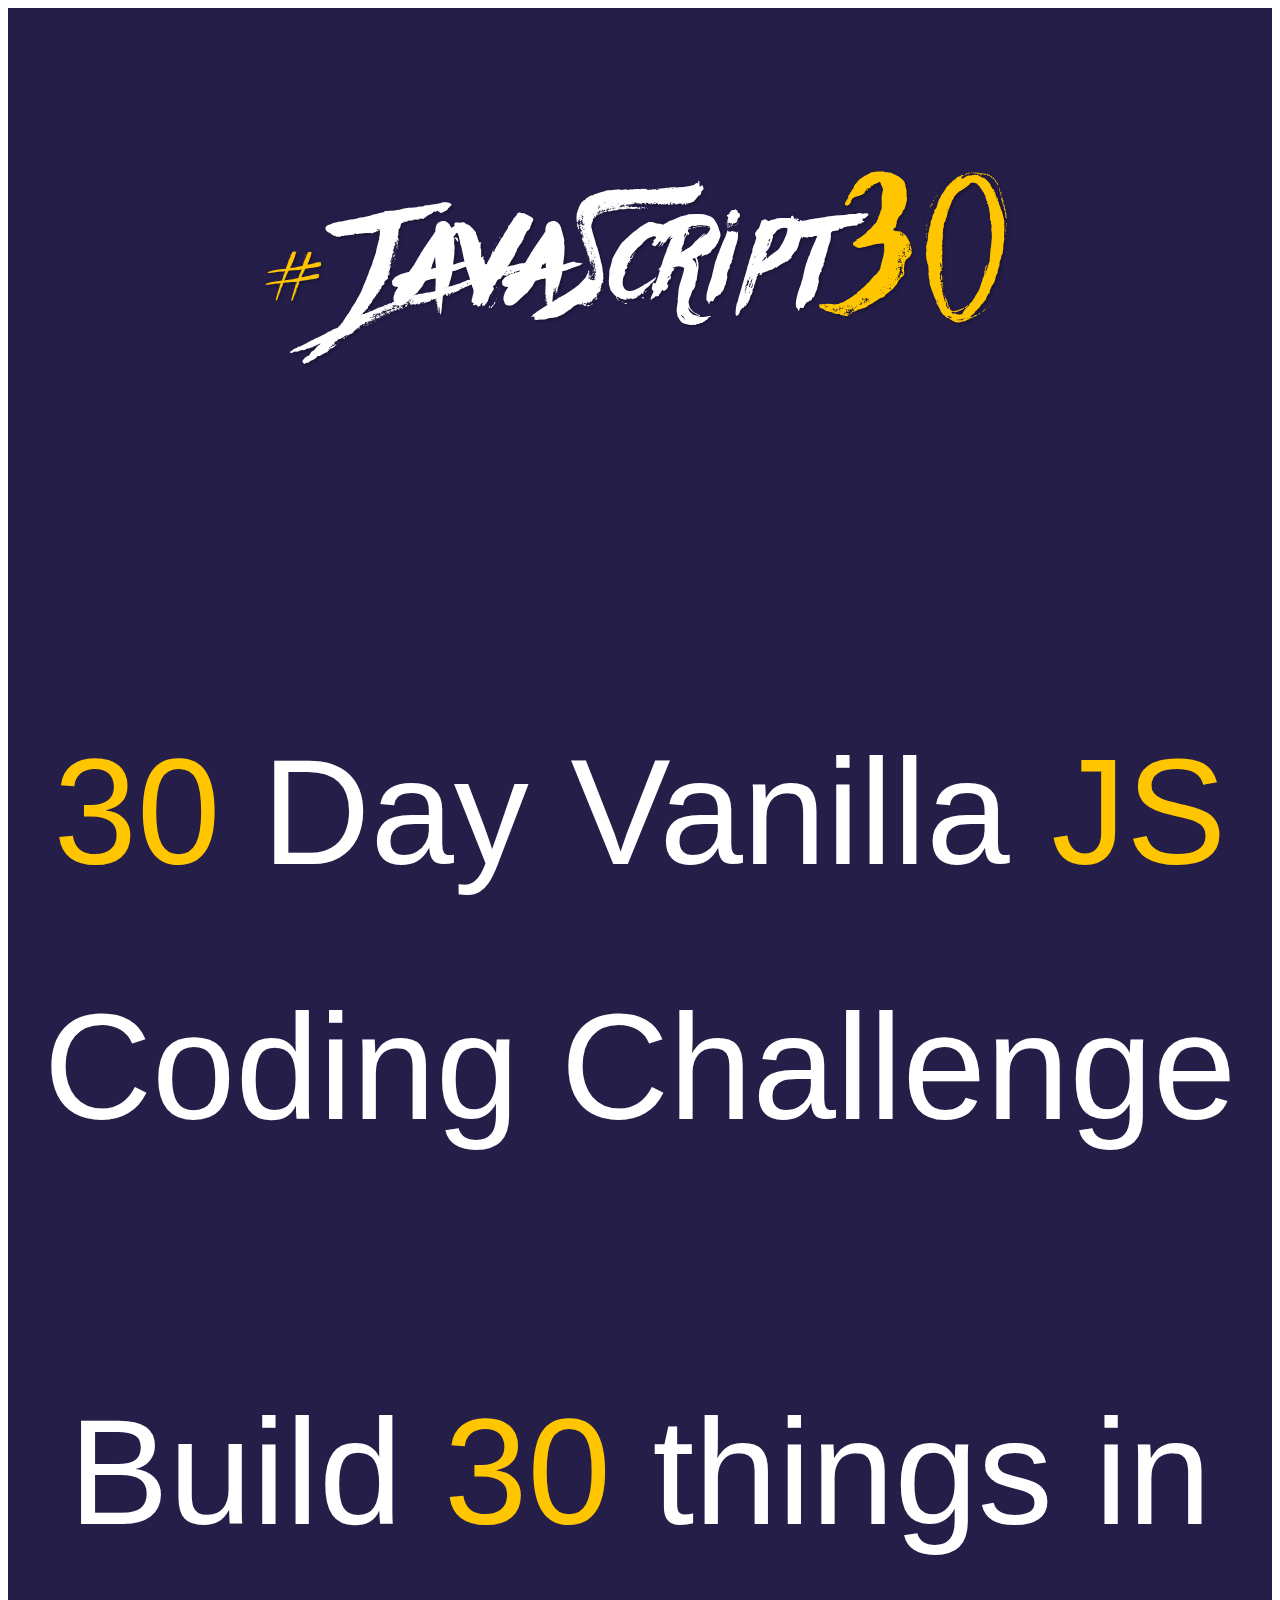
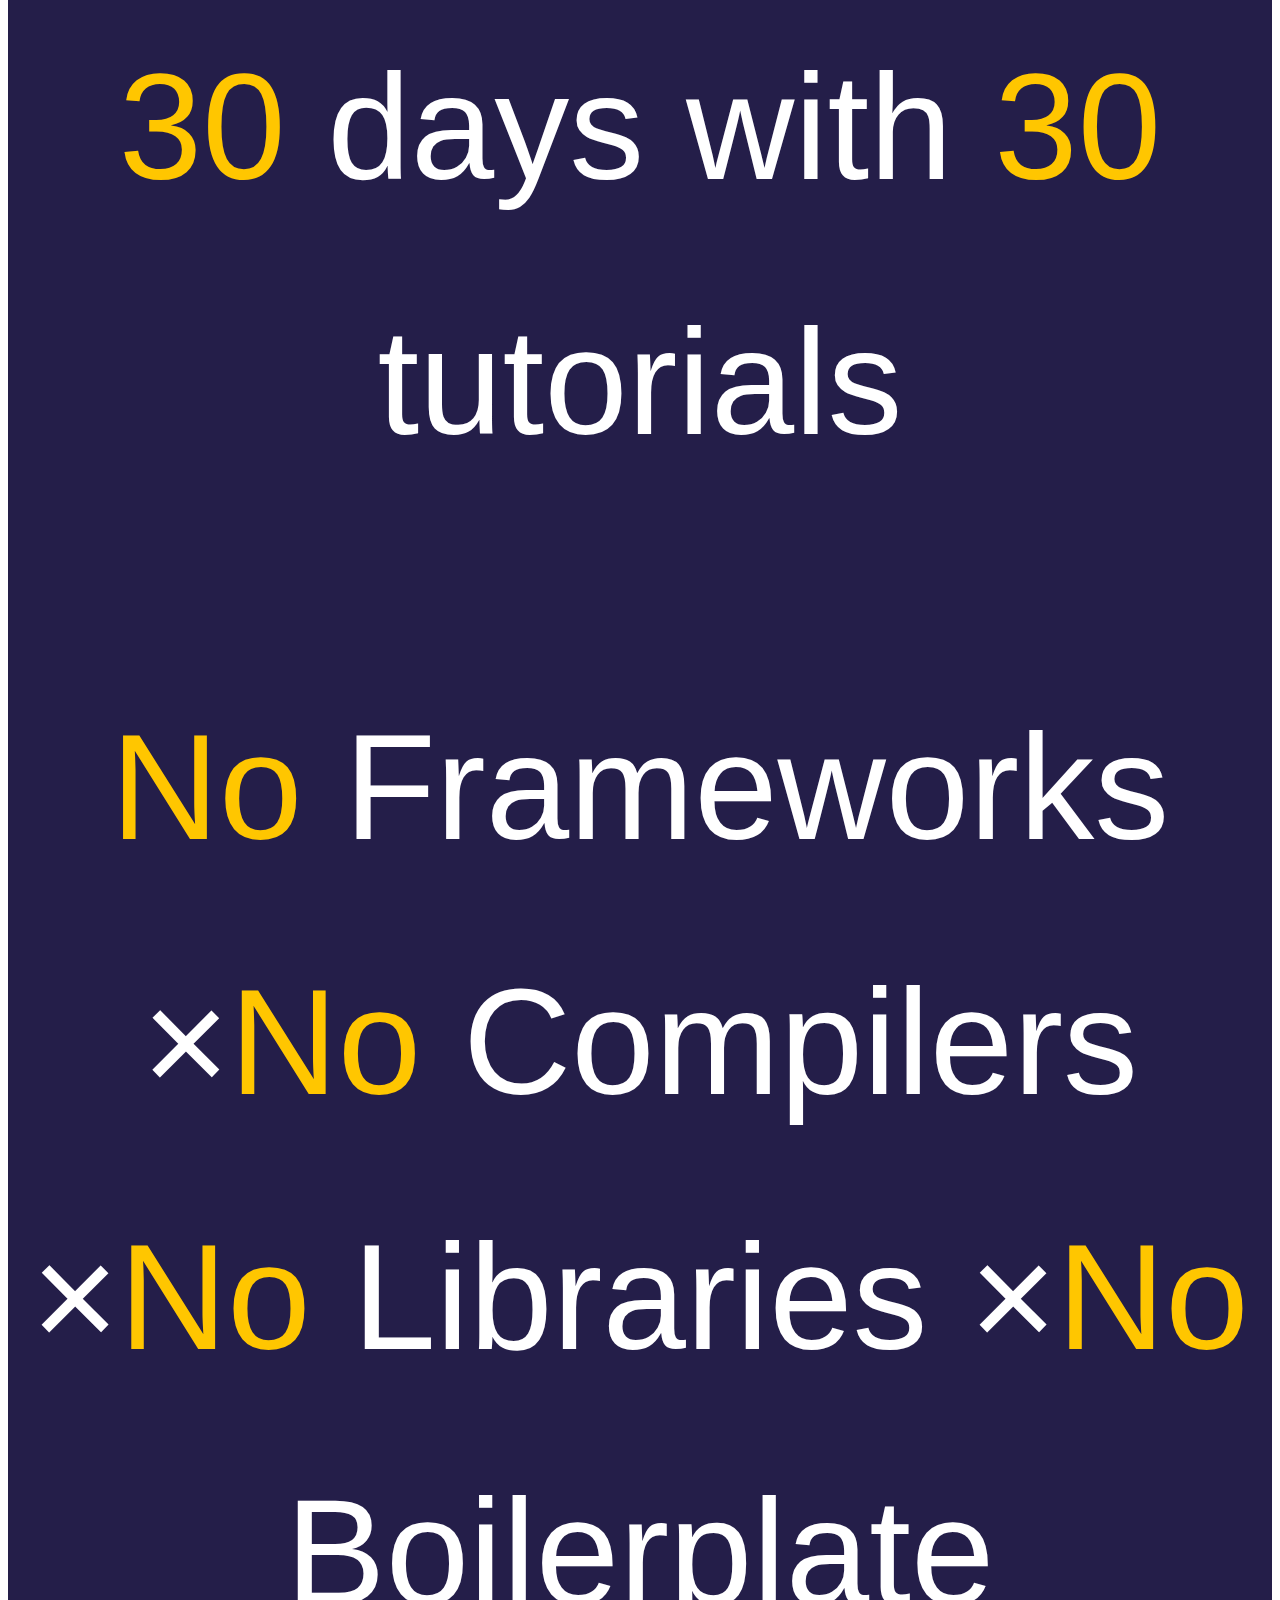
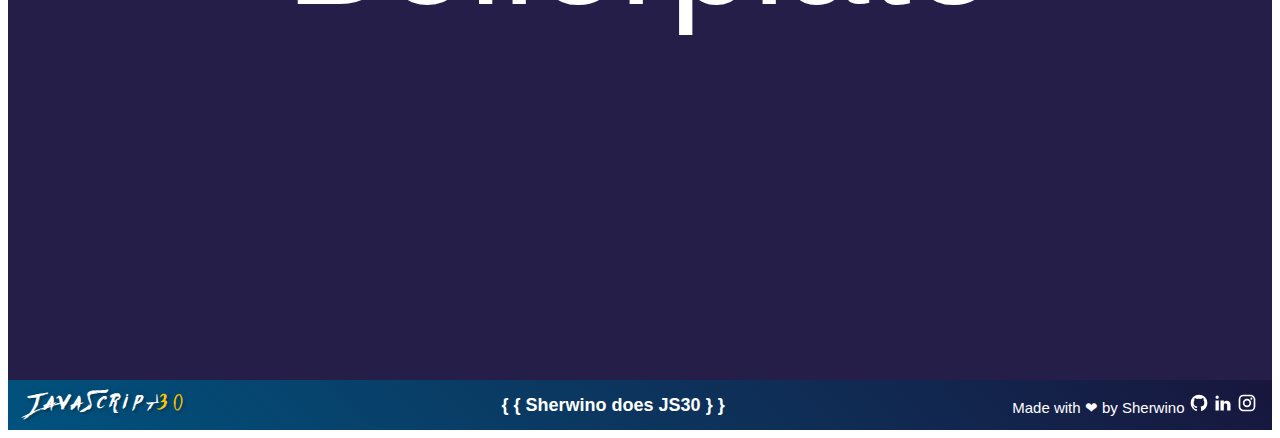
<file: index.html>
<!DOCTYPE html>
<html lang="en">

    <head>
        <meta charset="utf-8">
        <meta http-equiv="X-UA-Compatible" content="IE=edge">
        <title>Sherwino does JS30</title>
        <meta name="viewport" content="width=device-width, initial-scale=1">
        <link rel="stylesheet" href="https://fonts.googleapis.com/icon?family=Material+Icons">
        <link rel="stylesheet" href="https://code.getmdl.io/1.3.0/material.indigo-red.min.css">
        <!-- I just copied this from Wes, trying to see if I could use his hero -->
        <link rel="stylesheet" type="text/css" media="screen" href="./public/css/wes.css">
        <link rel="stylesheet" type="text/css" media="screen" href="./public/css/main.css">
        <script defer src="./public/js/mdl.js"></script>
        <script src="./public/js/main.js"></script>
        <!-- Footer Stuff -->
        <link rel="stylesheet" type="text/css" media="screen" href="./public/css/footer.css">

    </head>
    
    <body>
        <header class="hero">
            <h1>
                <a href="https://javascript30.com" class="hero__title">
                    <span class="hashtag">#</span>
                    <span class="word">JavaScript</span><span class="num">30</span>
                </a>
            </h1>
            <p class="hero__text">
                <span class="hl">30</span> Day Vanilla <span class="hl">JS</span> Coding Challenge
            </p>
            <p class="hero__text hero__text--small">
                Build 
                <span class="hl">30</span> things in <span class="hl">30</span> days with <span class="hl">30</span> tutorials
            </p>
            <p class="hero__text hero__text--small">
                <span class="hl">No</span> Frameworks
                <span class="x-up-or-get-out">×</span><span class="hl">No</span> Compilers
                <span class="x-up-or-get-out">×</span><span class="hl">No</span> Libraries
                <span class="x-up-or-get-out">×</span><span class="hl">No</span> Boilerplate
            </p>
        </header>

        <section id="list" class="challenge-list">
            <!-- Dynamically added cards go here -->
        </section>

        <footer id="dynamic-footer" class="footer">
                <a href="https://sherwino.github.io/JavaScript30/" class="footer__title">
                  <span class="word">JavaScript</span><span class="num">30</span>
              </a>
          
              <div id="current-page">
                  <script>
                      const current = document.getElementById("current-page");
                      current.innerHTML = `{ { ${document.title} } }`;
                  </script>
              </div>
          
              <div class="social">
                  <span>Made with &#10084; by <a href="http://sherwino.co">Sherwino</a></span>
                  <a href="https://github.com/sherwino">
                      <svg style="width:20px;height:20px" viewBox="0 0 24 24">
                          <path fill="#fff" d="M12,2A10,10 0 0,0 2,12C2,16.42 4.87,20.17 8.84,21.5C9.34,21.58 9.5,21.27 9.5,21C9.5,20.77 9.5,20.14 9.5,19.31C6.73,19.91 6.14,17.97 6.14,17.97C5.68,16.81 5.03,16.5 5.03,16.5C4.12,15.88 5.1,15.9 5.1,15.9C6.1,15.97 6.63,16.93 6.63,16.93C7.5,18.45 8.97,18 9.54,17.76C9.63,17.11 9.89,16.67 10.17,16.42C7.95,16.17 5.62,15.31 5.62,11.5C5.62,10.39 6,9.5 6.65,8.79C6.55,8.54 6.2,7.5 6.75,6.15C6.75,6.15 7.59,5.88 9.5,7.17C10.29,6.95 11.15,6.84 12,6.84C12.85,6.84 13.71,6.95 14.5,7.17C16.41,5.88 17.25,6.15 17.25,6.15C17.8,7.5 17.45,8.54 17.35,8.79C18,9.5 18.38,10.39 18.38,11.5C18.38,15.32 16.04,16.16 13.81,16.41C14.17,16.72 14.5,17.33 14.5,18.26C14.5,19.6 14.5,20.68 14.5,21C14.5,21.27 14.66,21.59 15.17,21.5C19.14,20.16 22,16.42 22,12A10,10 0 0,0 12,2Z" />
                      </svg>
                  </a>
                  <a href="https://linkedin.com/in/sherwino">
                      <svg style="width:20px;height:20px" viewBox="0 0 24 24">
                              <path fill="#fff" d="M21,21H17V14.25C17,13.19 15.81,12.31 14.75,12.31C13.69,12.31 13,13.19 13,14.25V21H9V9H13V11C13.66,9.93 15.36,9.24 16.5,9.24C19,9.24 21,11.28 21,13.75V21M7,21H3V9H7V21M5,3A2,2 0 0,1 7,5A2,2 0 0,1 5,7A2,2 0 0,1 3,5A2,2 0 0,1 5,3Z" />
                      </svg>
                  </a>
                  <a href="https://instagram.com/sherwinograms">
                      <svg style="width:20px;height:20px" viewBox="0 0 24 24">
                              <path fill="#fff" d="M7.8,2H16.2C19.4,2 22,4.6 22,7.8V16.2A5.8,5.8 0 0,1 16.2,22H7.8C4.6,22 2,19.4 2,16.2V7.8A5.8,5.8 0 0,1 7.8,2M7.6,4A3.6,3.6 0 0,0 4,7.6V16.4C4,18.39 5.61,20 7.6,20H16.4A3.6,3.6 0 0,0 20,16.4V7.6C20,5.61 18.39,4 16.4,4H7.6M17.25,5.5A1.25,1.25 0 0,1 18.5,6.75A1.25,1.25 0 0,1 17.25,8A1.25,1.25 0 0,1 16,6.75A1.25,1.25 0 0,1 17.25,5.5M12,7A5,5 0 0,1 17,12A5,5 0 0,1 12,17A5,5 0 0,1 7,12A5,5 0 0,1 12,7M12,9A3,3 0 0,0 9,12A3,3 0 0,0 12,15A3,3 0 0,0 15,12A3,3 0 0,0 12,9Z" />
                          </svg>
                  </a>
              </div>
          </footer>
    </body>
</html>
</file>
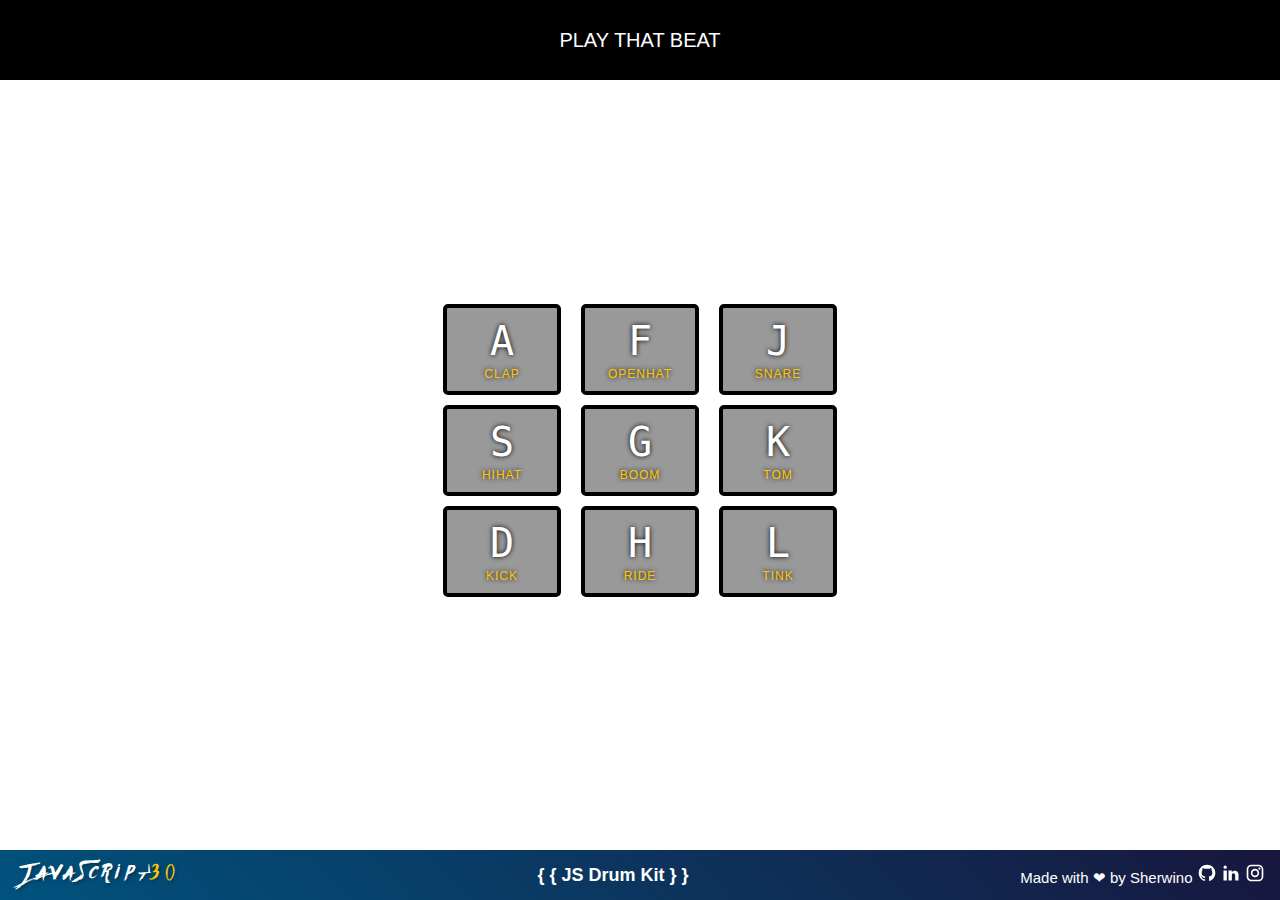
<file: 01 - JavaScript Drum Kit/index.html>
<!DOCTYPE html>
<html lang="en">
  <head>
    <meta charset="UTF-8" />
    <title>JS Drum Kit</title>
    <link rel="stylesheet" href="./assets/style.css" />
    <script src="./assets/script.js"></script>
    <!--Footer Stuff -->
    <link
      rel="stylesheet"
      type="text/css"
      media="screen"
      href="../public/css/footer.css"
    />
  </head>

  <body>
    <div class="bigwords">PLAY THAT BEAT</div>
    <section class="main">
      <div class="keys">

        <div class="break">
          <div data-key="65" class="key">
            <kbd>A</kbd>
            <span class="sound">clap</span>
          </div>
          <div data-key="83" class="key">
            <kbd>S</kbd>
            <span class="sound">hihat</span>
          </div>
          <div data-key="68" class="key">
            <kbd>D</kbd>
            <span class="sound">kick</span>
          </div>
        </div>

        <div class="break">
          <div data-key="70" class="key">
            <kbd>F</kbd>
            <span class="sound">openhat</span>
          </div>
          <div data-key="71" class="key">
            <kbd>G</kbd>
            <span class="sound">boom</span>
          </div>
          <div data-key="72" class="key">
            <kbd>H</kbd>
            <span class="sound">ride</span>
          </div>
        </div>

        <div class="break">
          <div data-key="74" class="key">
            <kbd>J</kbd>
            <span class="sound">snare</span>
          </div>
          <div data-key="75" class="key">
            <kbd>K</kbd>
            <span class="sound">tom</span>
          </div>
          <div data-key="76" class="key">
            <kbd>L</kbd>
            <span class="sound">tink</span>
          </div>
        </div>

      </div>
    </section>

    <audio data-key="65" src="./assets/sounds/clap.wav"></audio>
    <audio data-key="83" src="./assets/sounds/hihat.wav"></audio>
    <audio data-key="68" src="./assets/sounds/kick.wav"></audio>
    <audio data-key="70" src="./assets/sounds/openhat.wav"></audio>
    <audio data-key="71" src="./assets/sounds/boom.wav"></audio>
    <audio data-key="72" src="./assets/sounds/ride.wav"></audio>
    <audio data-key="74" src="./assets/sounds/snare.wav"></audio>
    <audio data-key="75" src="./assets/sounds/tom.wav"></audio>
    <audio data-key="76" src="./assets/sounds/tink.wav"></audio>

        <footer id="dynamic-footer" class="footer">
              <a href="https://sherwino.github.io/JavaScript30/" class="footer__title">
                <span class="word">JavaScript</span><span class="num">30</span>
            </a>
        
            <div id="current-page">
                <script>
                    const current = document.getElementById("current-page");
                    current.innerHTML = `{ { ${document.title} } }`;
                </script>
            </div>
        
            <div class="social">
                <span>Made with &#10084; by <a href="http://sherwino.co">Sherwino</a></span>
                <a href="https://github.com/sherwino">
                    <svg style="width:20px;height:20px" viewBox="0 0 24 24">
                        <path fill="#fff" d="M12,2A10,10 0 0,0 2,12C2,16.42 4.87,20.17 8.84,21.5C9.34,21.58 9.5,21.27 9.5,21C9.5,20.77 9.5,20.14 9.5,19.31C6.73,19.91 6.14,17.97 6.14,17.97C5.68,16.81 5.03,16.5 5.03,16.5C4.12,15.88 5.1,15.9 5.1,15.9C6.1,15.97 6.63,16.93 6.63,16.93C7.5,18.45 8.97,18 9.54,17.76C9.63,17.11 9.89,16.67 10.17,16.42C7.95,16.17 5.62,15.31 5.62,11.5C5.62,10.39 6,9.5 6.65,8.79C6.55,8.54 6.2,7.5 6.75,6.15C6.75,6.15 7.59,5.88 9.5,7.17C10.29,6.95 11.15,6.84 12,6.84C12.85,6.84 13.71,6.95 14.5,7.17C16.41,5.88 17.25,6.15 17.25,6.15C17.8,7.5 17.45,8.54 17.35,8.79C18,9.5 18.38,10.39 18.38,11.5C18.38,15.32 16.04,16.16 13.81,16.41C14.17,16.72 14.5,17.33 14.5,18.26C14.5,19.6 14.5,20.68 14.5,21C14.5,21.27 14.66,21.59 15.17,21.5C19.14,20.16 22,16.42 22,12A10,10 0 0,0 12,2Z" />
                    </svg>
                </a>
                <a href="https://linkedin.com/in/sherwino">
                    <svg style="width:20px;height:20px" viewBox="0 0 24 24">
                            <path fill="#fff" d="M21,21H17V14.25C17,13.19 15.81,12.31 14.75,12.31C13.69,12.31 13,13.19 13,14.25V21H9V9H13V11C13.66,9.93 15.36,9.24 16.5,9.24C19,9.24 21,11.28 21,13.75V21M7,21H3V9H7V21M5,3A2,2 0 0,1 7,5A2,2 0 0,1 5,7A2,2 0 0,1 3,5A2,2 0 0,1 5,3Z" />
                    </svg>
                </a>
                <a href="https://instagram.com/sherwinograms">
                    <svg style="width:20px;height:20px" viewBox="0 0 24 24">
                            <path fill="#fff" d="M7.8,2H16.2C19.4,2 22,4.6 22,7.8V16.2A5.8,5.8 0 0,1 16.2,22H7.8C4.6,22 2,19.4 2,16.2V7.8A5.8,5.8 0 0,1 7.8,2M7.6,4A3.6,3.6 0 0,0 4,7.6V16.4C4,18.39 5.61,20 7.6,20H16.4A3.6,3.6 0 0,0 20,16.4V7.6C20,5.61 18.39,4 16.4,4H7.6M17.25,5.5A1.25,1.25 0 0,1 18.5,6.75A1.25,1.25 0 0,1 17.25,8A1.25,1.25 0 0,1 16,6.75A1.25,1.25 0 0,1 17.25,5.5M12,7A5,5 0 0,1 17,12A5,5 0 0,1 12,17A5,5 0 0,1 7,12A5,5 0 0,1 12,7M12,9A3,3 0 0,0 9,12A3,3 0 0,0 12,15A3,3 0 0,0 15,12A3,3 0 0,0 12,9Z" />
                        </svg>
                </a>
            </div>
        </footer>
  </body>
</html>
</file>
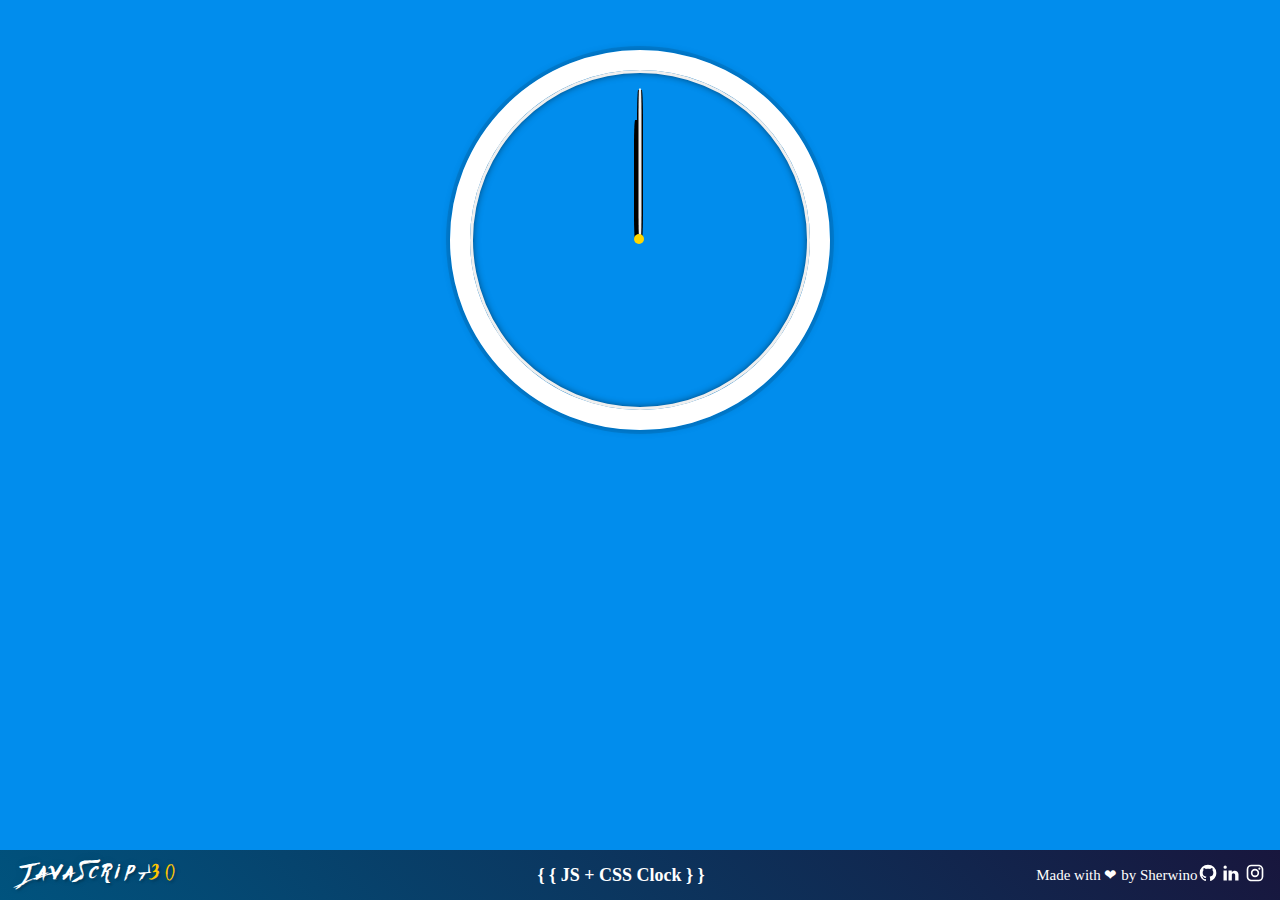
<file: 02 - JS and CSS Clock/index.html>
<!DOCTYPE html>
<html lang="en">

  <head>
    <meta charset="UTF-8">
    <title>JS + CSS Clock</title>
    <link rel="stylesheet" href="./assets/style.css">
    <!-- Footer Stuff -->
    <link rel="stylesheet" type="text/css" media="screen" href="../public/css/footer.css">

  </head>
  
  <body>
    
    <div class="clock">
      <div class="clock-face">
        <div id="hours" class="hand hour-hand"></div>
        <div id="minutes" class="hand min-hand"></div>
        <div id="seconds" class="hand second-hand"></div>
        <div class="round"></div>
      </div>
    </div>
    
    <script src="./assets/script.js"></script>
    <footer id="dynamic-footer" class="footer">
          <a href="https://sherwino.github.io/JavaScript30/" class="footer__title">
            <span class="word">JavaScript</span><span class="num">30</span>
        </a>
    
        <div id="current-page">
            <script>
                const current = document.getElementById("current-page");
                current.innerHTML = `{ { ${document.title} } }`;
            </script>
        </div>
    
        <span class="msg">Made with &#10084; by <a href="http://sherwino.co">Sherwino</a></span>
        <div class="social">
            <a href="https://github.com/sherwino">
                <svg style="width:20px;height:20px" viewBox="0 0 24 24">
                    <path fill="#fff" d="M12,2A10,10 0 0,0 2,12C2,16.42 4.87,20.17 8.84,21.5C9.34,21.58 9.5,21.27 9.5,21C9.5,20.77 9.5,20.14 9.5,19.31C6.73,19.91 6.14,17.97 6.14,17.97C5.68,16.81 5.03,16.5 5.03,16.5C4.12,15.88 5.1,15.9 5.1,15.9C6.1,15.97 6.63,16.93 6.63,16.93C7.5,18.45 8.97,18 9.54,17.76C9.63,17.11 9.89,16.67 10.17,16.42C7.95,16.17 5.62,15.31 5.62,11.5C5.62,10.39 6,9.5 6.65,8.79C6.55,8.54 6.2,7.5 6.75,6.15C6.75,6.15 7.59,5.88 9.5,7.17C10.29,6.95 11.15,6.84 12,6.84C12.85,6.84 13.71,6.95 14.5,7.17C16.41,5.88 17.25,6.15 17.25,6.15C17.8,7.5 17.45,8.54 17.35,8.79C18,9.5 18.38,10.39 18.38,11.5C18.38,15.32 16.04,16.16 13.81,16.41C14.17,16.72 14.5,17.33 14.5,18.26C14.5,19.6 14.5,20.68 14.5,21C14.5,21.27 14.66,21.59 15.17,21.5C19.14,20.16 22,16.42 22,12A10,10 0 0,0 12,2Z" />
                </svg>
            </a>
            <a href="https://linkedin.com/in/sherwino">
                <svg style="width:20px;height:20px" viewBox="0 0 24 24">
                        <path fill="#fff" d="M21,21H17V14.25C17,13.19 15.81,12.31 14.75,12.31C13.69,12.31 13,13.19 13,14.25V21H9V9H13V11C13.66,9.93 15.36,9.24 16.5,9.24C19,9.24 21,11.28 21,13.75V21M7,21H3V9H7V21M5,3A2,2 0 0,1 7,5A2,2 0 0,1 5,7A2,2 0 0,1 3,5A2,2 0 0,1 5,3Z" />
                </svg>
            </a>
            <a href="https://instagram.com/sherwinograms">
                <svg style="width:20px;height:20px" viewBox="0 0 24 24">
                        <path fill="#fff" d="M7.8,2H16.2C19.4,2 22,4.6 22,7.8V16.2A5.8,5.8 0 0,1 16.2,22H7.8C4.6,22 2,19.4 2,16.2V7.8A5.8,5.8 0 0,1 7.8,2M7.6,4A3.6,3.6 0 0,0 4,7.6V16.4C4,18.39 5.61,20 7.6,20H16.4A3.6,3.6 0 0,0 20,16.4V7.6C20,5.61 18.39,4 16.4,4H7.6M17.25,5.5A1.25,1.25 0 0,1 18.5,6.75A1.25,1.25 0 0,1 17.25,8A1.25,1.25 0 0,1 16,6.75A1.25,1.25 0 0,1 17.25,5.5M12,7A5,5 0 0,1 17,12A5,5 0 0,1 12,17A5,5 0 0,1 7,12A5,5 0 0,1 12,7M12,9A3,3 0 0,0 9,12A3,3 0 0,0 12,15A3,3 0 0,0 15,12A3,3 0 0,0 12,9Z" />
                    </svg>
            </a>
        </div>
    </footer>
  </body>
</html>
</file>
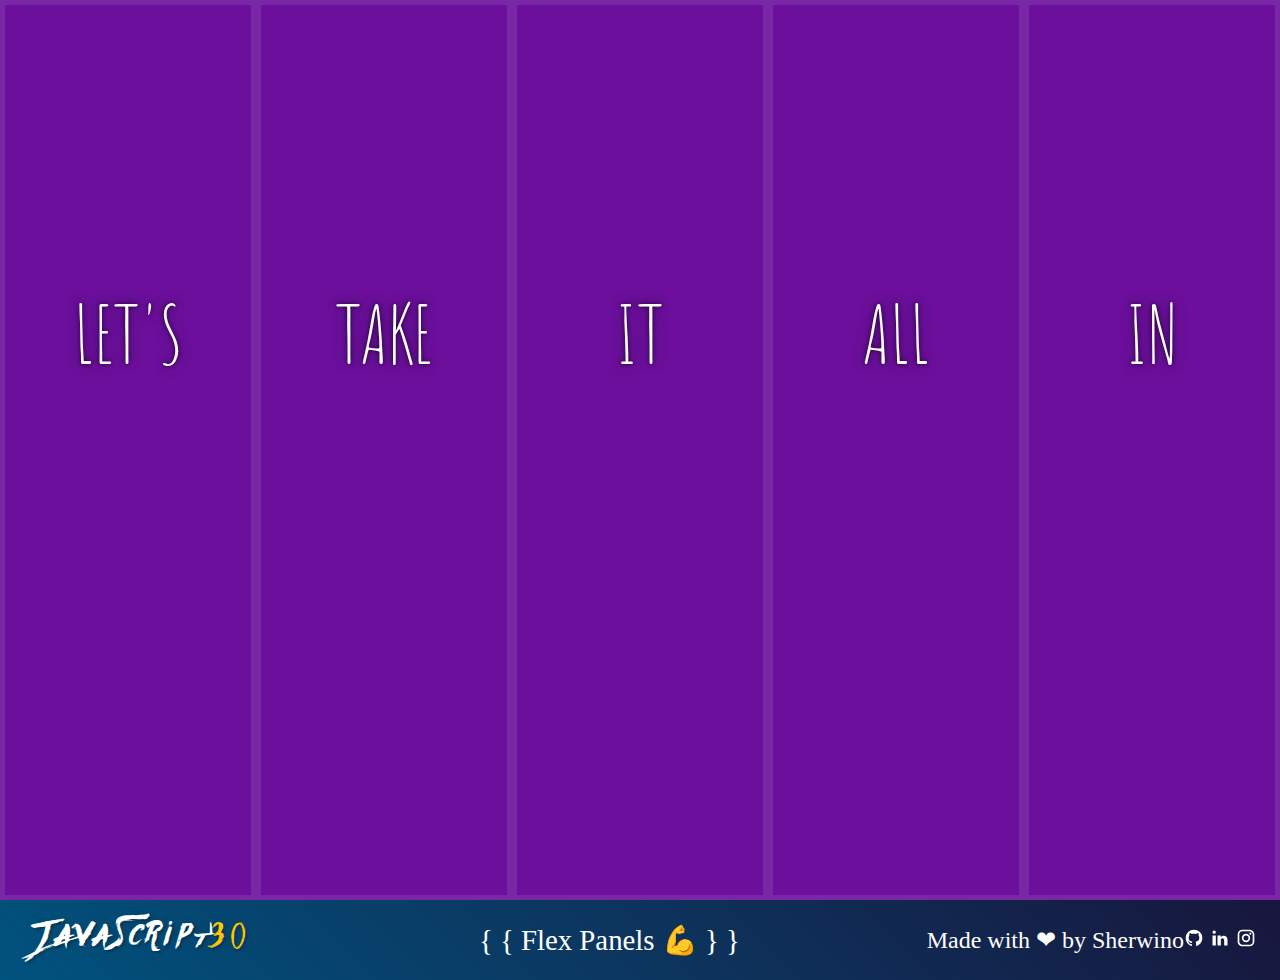
<file: 05 - Flex Panel Gallery/index.html>
<!DOCTYPE html>
<html lang="en">
<head>
  <meta charset="UTF-8">
  <title>Flex Panels 💪</title>
  <link href='https://fonts.googleapis.com/css?family=Amatic+SC' rel='stylesheet' type='text/css'>
  <link href="./style.css" rel="stylesheet" />
   <!-- Footer Stuff -->
   <link rel="stylesheet" type="text/css" media="screen" href="../public/css/footer.css">
</head>
<body>
  <div class="panels">
    <div class="panel panel1">
      <p>Hey</p>
      <p>Let's</p>
      <p>Dance</p>
    </div>
    <div class="panel panel2">
      <p>Give</p>
      <p>Take</p>
      <p>Receive</p>
    </div>
    <div class="panel panel3">
      <p>Experience</p>
      <p>It</p>
      <p>Today</p>
    </div>
    <div class="panel panel4">
      <p>Give</p>
      <p>All</p>
      <p>You can</p>
    </div>
    <div class="panel panel5">
      <p>Life</p>
      <p>In</p>
      <p>Motion</p>
    </div>
  </div>
  <script src="./script.js"></script>
  <footer id="dynamic-footer" class="footer">
        <a href="https://sherwino.github.io/JavaScript30/" class="footer__title">
          <span class="word">JavaScript</span><span class="num">30</span>
      </a>
  
      <div id="current-page">
          <script>
              const current = document.getElementById("current-page");
              current.innerHTML = `{ { ${document.title} } }`;
          </script>
      </div>
  
      <span class="msg">Made with &#10084; by <a href="http://sherwino.co">Sherwino</a></span>
      <div class="social">
          <a href="https://github.com/sherwino">
              <svg style="width:20px;height:20px" viewBox="0 0 24 24">
                  <path fill="#fff" d="M12,2A10,10 0 0,0 2,12C2,16.42 4.87,20.17 8.84,21.5C9.34,21.58 9.5,21.27 9.5,21C9.5,20.77 9.5,20.14 9.5,19.31C6.73,19.91 6.14,17.97 6.14,17.97C5.68,16.81 5.03,16.5 5.03,16.5C4.12,15.88 5.1,15.9 5.1,15.9C6.1,15.97 6.63,16.93 6.63,16.93C7.5,18.45 8.97,18 9.54,17.76C9.63,17.11 9.89,16.67 10.17,16.42C7.95,16.17 5.62,15.31 5.62,11.5C5.62,10.39 6,9.5 6.65,8.79C6.55,8.54 6.2,7.5 6.75,6.15C6.75,6.15 7.59,5.88 9.5,7.17C10.29,6.95 11.15,6.84 12,6.84C12.85,6.84 13.71,6.95 14.5,7.17C16.41,5.88 17.25,6.15 17.25,6.15C17.8,7.5 17.45,8.54 17.35,8.79C18,9.5 18.38,10.39 18.38,11.5C18.38,15.32 16.04,16.16 13.81,16.41C14.17,16.72 14.5,17.33 14.5,18.26C14.5,19.6 14.5,20.68 14.5,21C14.5,21.27 14.66,21.59 15.17,21.5C19.14,20.16 22,16.42 22,12A10,10 0 0,0 12,2Z" />
              </svg>
          </a>
          <a href="https://linkedin.com/in/sherwino">
              <svg style="width:20px;height:20px" viewBox="0 0 24 24">
                      <path fill="#fff" d="M21,21H17V14.25C17,13.19 15.81,12.31 14.75,12.31C13.69,12.31 13,13.19 13,14.25V21H9V9H13V11C13.66,9.93 15.36,9.24 16.5,9.24C19,9.24 21,11.28 21,13.75V21M7,21H3V9H7V21M5,3A2,2 0 0,1 7,5A2,2 0 0,1 5,7A2,2 0 0,1 3,5A2,2 0 0,1 5,3Z" />
              </svg>
          </a>
          <a href="https://instagram.com/sherwinograms">
              <svg style="width:20px;height:20px" viewBox="0 0 24 24">
                      <path fill="#fff" d="M7.8,2H16.2C19.4,2 22,4.6 22,7.8V16.2A5.8,5.8 0 0,1 16.2,22H7.8C4.6,22 2,19.4 2,16.2V7.8A5.8,5.8 0 0,1 7.8,2M7.6,4A3.6,3.6 0 0,0 4,7.6V16.4C4,18.39 5.61,20 7.6,20H16.4A3.6,3.6 0 0,0 20,16.4V7.6C20,5.61 18.39,4 16.4,4H7.6M17.25,5.5A1.25,1.25 0 0,1 18.5,6.75A1.25,1.25 0 0,1 17.25,8A1.25,1.25 0 0,1 16,6.75A1.25,1.25 0 0,1 17.25,5.5M12,7A5,5 0 0,1 17,12A5,5 0 0,1 12,17A5,5 0 0,1 7,12A5,5 0 0,1 12,7M12,9A3,3 0 0,0 9,12A3,3 0 0,0 12,15A3,3 0 0,0 15,12A3,3 0 0,0 12,9Z" />
                  </svg>
          </a>
      </div>
  </footer>
</body>
</html>
</file>
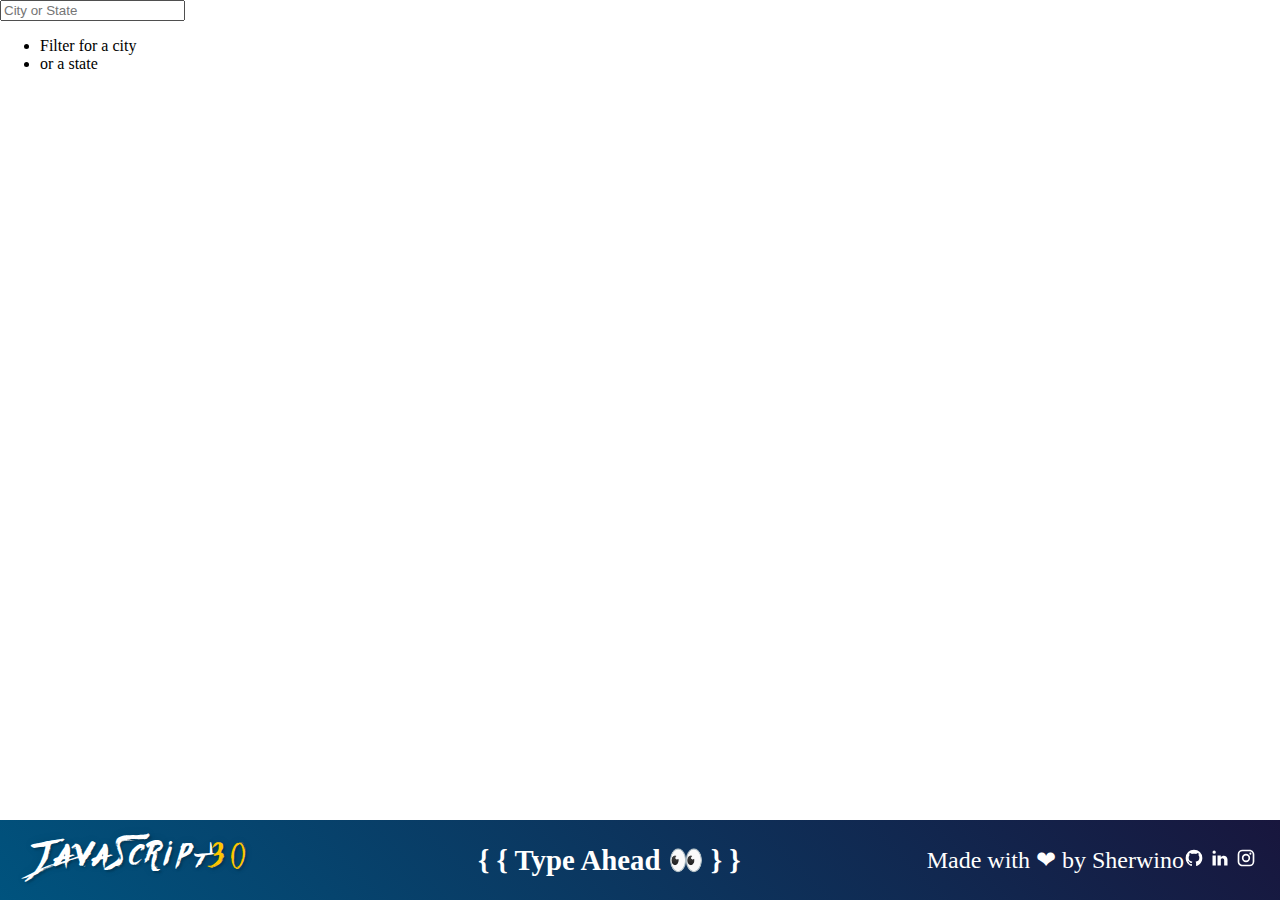
<file: 06 - Type Ahead/index.html>
<!DOCTYPE html>
<html lang="en">

<head>
  <meta charset="UTF-8">
  <meta name="viewport" content="width=device-width, initial-scale=1">
  <title>Type Ahead 👀</title>
  <link rel="stylesheet" href="./style.css">
  <!-- Footer Stuff -->
  <link rel="stylesheet" type="text/css" media="screen" href="../public/css/footer.css">

</head>

<body>

    <form class="search-form">
        <input type="text" class="search" placeholder="City or State">
        <ul class="suggestions">
          <li>Filter for a city</li>
          <li>or a state</li>
        </ul>
      </form>
    <script src="./script.js"></script>
    <footer id="dynamic-footer" class="footer">
              <a href="https://sherwino.github.io/JavaScript30/" class="footer__title">
                <span class="word">JavaScript</span><span class="num">30</span>
            </a>
        
            <div id="current-page">
                <script>
                    const current = document.getElementById("current-page");
                    current.innerHTML = `{ { ${document.title} } }`;
                </script>
            </div>
        
            <span class="msg">Made with &#10084; by <a href="http://sherwino.co">Sherwino</a></span>
            <div class="social">
                <a href="https://github.com/sherwino">
                    <svg style="width:20px;height:20px" viewBox="0 0 24 24">
                        <path fill="#fff" d="M12,2A10,10 0 0,0 2,12C2,16.42 4.87,20.17 8.84,21.5C9.34,21.58 9.5,21.27 9.5,21C9.5,20.77 9.5,20.14 9.5,19.31C6.73,19.91 6.14,17.97 6.14,17.97C5.68,16.81 5.03,16.5 5.03,16.5C4.12,15.88 5.1,15.9 5.1,15.9C6.1,15.97 6.63,16.93 6.63,16.93C7.5,18.45 8.97,18 9.54,17.76C9.63,17.11 9.89,16.67 10.17,16.42C7.95,16.17 5.62,15.31 5.62,11.5C5.62,10.39 6,9.5 6.65,8.79C6.55,8.54 6.2,7.5 6.75,6.15C6.75,6.15 7.59,5.88 9.5,7.17C10.29,6.95 11.15,6.84 12,6.84C12.85,6.84 13.71,6.95 14.5,7.17C16.41,5.88 17.25,6.15 17.25,6.15C17.8,7.5 17.45,8.54 17.35,8.79C18,9.5 18.38,10.39 18.38,11.5C18.38,15.32 16.04,16.16 13.81,16.41C14.17,16.72 14.5,17.33 14.5,18.26C14.5,19.6 14.5,20.68 14.5,21C14.5,21.27 14.66,21.59 15.17,21.5C19.14,20.16 22,16.42 22,12A10,10 0 0,0 12,2Z" />
                    </svg>
                </a>
                <a href="https://linkedin.com/in/sherwino">
                    <svg style="width:20px;height:20px" viewBox="0 0 24 24">
                            <path fill="#fff" d="M21,21H17V14.25C17,13.19 15.81,12.31 14.75,12.31C13.69,12.31 13,13.19 13,14.25V21H9V9H13V11C13.66,9.93 15.36,9.24 16.5,9.24C19,9.24 21,11.28 21,13.75V21M7,21H3V9H7V21M5,3A2,2 0 0,1 7,5A2,2 0 0,1 5,7A2,2 0 0,1 3,5A2,2 0 0,1 5,3Z" />
                    </svg>
                </a>
                <a href="https://instagram.com/sherwinograms">
                    <svg style="width:20px;height:20px" viewBox="0 0 24 24">
                            <path fill="#fff" d="M7.8,2H16.2C19.4,2 22,4.6 22,7.8V16.2A5.8,5.8 0 0,1 16.2,22H7.8C4.6,22 2,19.4 2,16.2V7.8A5.8,5.8 0 0,1 7.8,2M7.6,4A3.6,3.6 0 0,0 4,7.6V16.4C4,18.39 5.61,20 7.6,20H16.4A3.6,3.6 0 0,0 20,16.4V7.6C20,5.61 18.39,4 16.4,4H7.6M17.25,5.5A1.25,1.25 0 0,1 18.5,6.75A1.25,1.25 0 0,1 17.25,8A1.25,1.25 0 0,1 16,6.75A1.25,1.25 0 0,1 17.25,5.5M12,7A5,5 0 0,1 17,12A5,5 0 0,1 12,17A5,5 0 0,1 7,12A5,5 0 0,1 12,7M12,9A3,3 0 0,0 9,12A3,3 0 0,0 12,15A3,3 0 0,0 15,12A3,3 0 0,0 12,9Z" />
                        </svg>
                </a>
            </div>
        </footer>
</body>
</html>
</file>
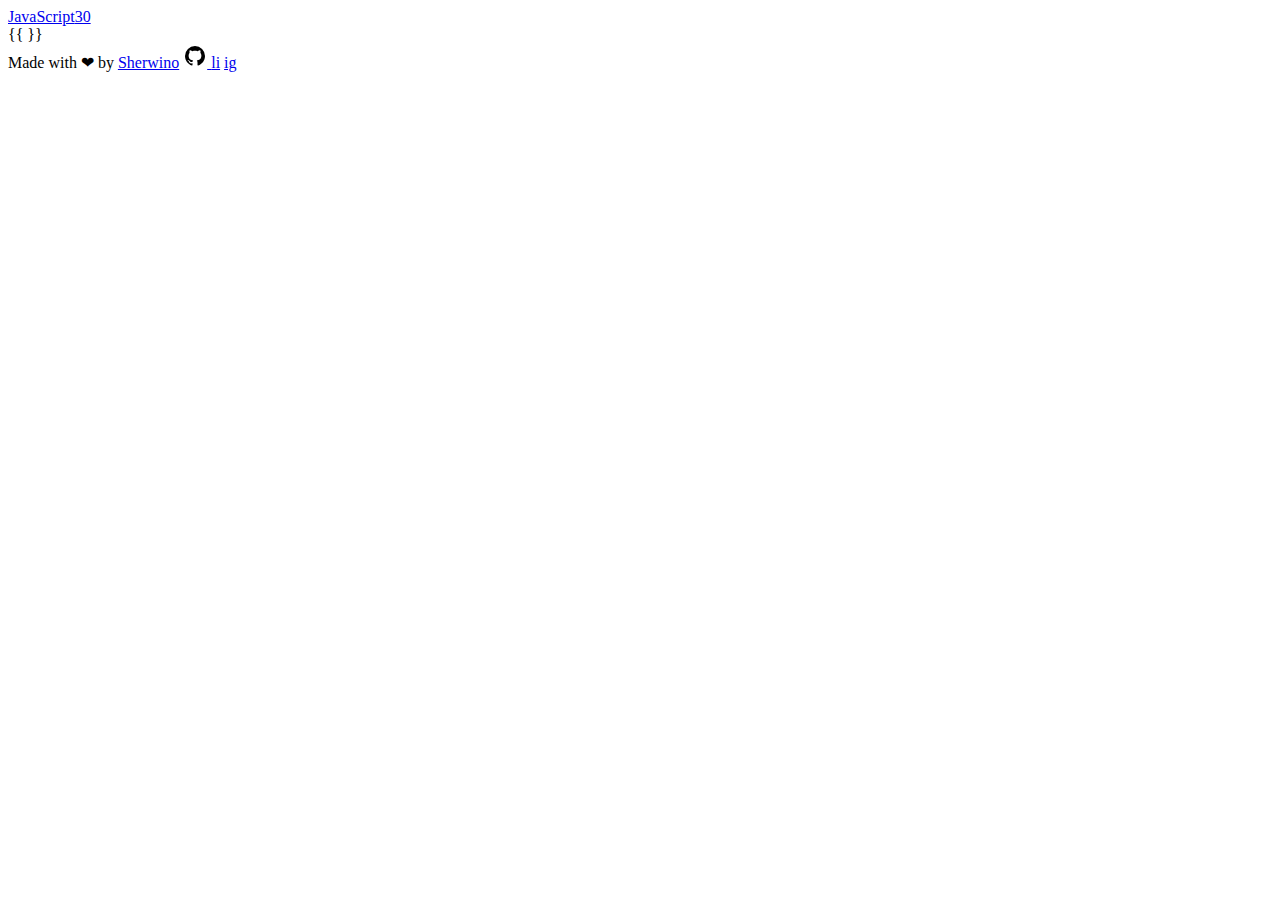
<file: footer.html>
<!DOCTYPE html>
<html lang="en">
  <head>
    <meta charset="utf-8" />
    <meta http-equiv="X-UA-Compatible" content="IE=edge" />
    <!-- <title>Sherwino does JS30</title> -->
    <meta name="viewport" content="width=device-width, initial-scale=1" />
    <!-- <link rel="stylesheet" href="https://fonts.googleapis.com/icon?family=Material+Icons"> -->
    <!-- <link rel="stylesheet" href="https://code.getmdl.io/1.3.0/material.indigo-red.min.css"> -->
    <!-- I just copied this from Wes, trying to see if I could use his hero -->
    <!-- <link rel="stylesheet" type="text/css" media="screen" href="./public/css/wes.css"> -->
    <!-- <link rel="stylesheet" type="text/css" media="screen" href="./public/css/main.css"> -->
  </head>

  <body>
    <footer id="dynamic-footer" class="footer">
        <a href="https://sherwino.github.io/JavaScript30/" class="hero__title">
        <span class="word">JavaScript</span><span class="num">30</span>
      </a>

      <div id="current-page"></div>

      <div class="social">
        <span>Made with &#10084; by <a href="//sherwino.co">Sherwino</a></span>
        <a href="github.com/sherwino">
          <svg style="width:24px;height:24px" viewBox="0 0 24 24">
              <path fill="#000000" d="M12,2A10,10 0 0,0 2,12C2,16.42 4.87,20.17 8.84,21.5C9.34,21.58 9.5,21.27 9.5,21C9.5,20.77 9.5,20.14 9.5,19.31C6.73,19.91 6.14,17.97 6.14,17.97C5.68,16.81 5.03,16.5 5.03,16.5C4.12,15.88 5.1,15.9 5.1,15.9C6.1,15.97 6.63,16.93 6.63,16.93C7.5,18.45 8.97,18 9.54,17.76C9.63,17.11 9.89,16.67 10.17,16.42C7.95,16.17 5.62,15.31 5.62,11.5C5.62,10.39 6,9.5 6.65,8.79C6.55,8.54 6.2,7.5 6.75,6.15C6.75,6.15 7.59,5.88 9.5,7.17C10.29,6.95 11.15,6.84 12,6.84C12.85,6.84 13.71,6.95 14.5,7.17C16.41,5.88 17.25,6.15 17.25,6.15C17.8,7.5 17.45,8.54 17.35,8.79C18,9.5 18.38,10.39 18.38,11.5C18.38,15.32 16.04,16.16 13.81,16.41C14.17,16.72 14.5,17.33 14.5,18.26C14.5,19.6 14.5,20.68 14.5,21C14.5,21.27 14.66,21.59 15.17,21.5C19.14,20.16 22,16.42 22,12A10,10 0 0,0 12,2Z" />
          </svg>
        </a>
        <a href="linkedin.com/in/sherwino">li</a>
        <a href="instagram.com/sherwinograms">ig</a>
      </div>
    </footer>
    <script>
      function updateFooter() {
        const current = document.getElementById("current-page");
        current.innerHTML = `{{ ${document.title} }}`;
      }

    document.onload = updateFooter();


      // Yes I realize how horible this looks, thats why I am not going to use it.
      //VERSION 1
      // const footer = document.getElementById('dynamic-footer')

      // footer.innerHTML =`
      //   <a href="https://sherwino.github.io/JavaScript30/" class="hero__title">
      //   <span class="word">JavaScript</span><span class="num">30</span>
      // </a>

      // <div id="current-page"></div>
      // <div class="social">
      // <span>Made with &#10084; by <a href="//sherwino.co">Sherwino</a></span>
      //   <a href="github.com/sherwino">gh</a>
      //   <a href="linkedin.com/in/sherwino">li</a>
      //   <a href="instagram.com/sherwinograms">ig</a>
      // </div>
      // `;

      // VERSION 2
      // const footerHero = document.createElement('a'),
      //         github = document.createElement('a'),
      //         linkedin = document.createElement('a'),
      //         instagram = document.createElement('a')

      // const footerWord = document.createElement('span'),
      //         footerNum = document.createElement('span'),
      //         footerMsg = document.createElement('span')

      // footerWord.innerText = 'Javascript'
      // footerWord.className = 'hero_title'

      // footerNum.innerText = '30'
      // footerNum.className = 'num'

      // footerHero.href = '/'
      // footerHero.append(footerWord)
      // footerHero.append(footerNum)

      // const current  = document.createElement('div'),
      //         social = document.createElement('div')

      // current.innerText = `{{ ${document.title} }}`
      // current.className = 'current-page'

      // footerMsg.innerText = 'Made with &#10084; by <a href="//sherwino.co">Sherwino</a>'
      // github.href = 'github.com/sherwino'
      // github.innerText = 'gh'
      // linkedin.href = 'linkedin.com/in/sherwino'
      // linkedin.innerText = 'li'
      // instagram.href = 'instagram.com/sherwinograms'
      // instagram.innerText = 'ig'

      // social.className = 'social'
      // social.append(github)
      // social.append(linkedin)
      // social.append(instagram)

      // footer.append(footerHero)
      // footer.append(current)
      // footer.append(social)
    </script>
  </body>
</html>
</file>
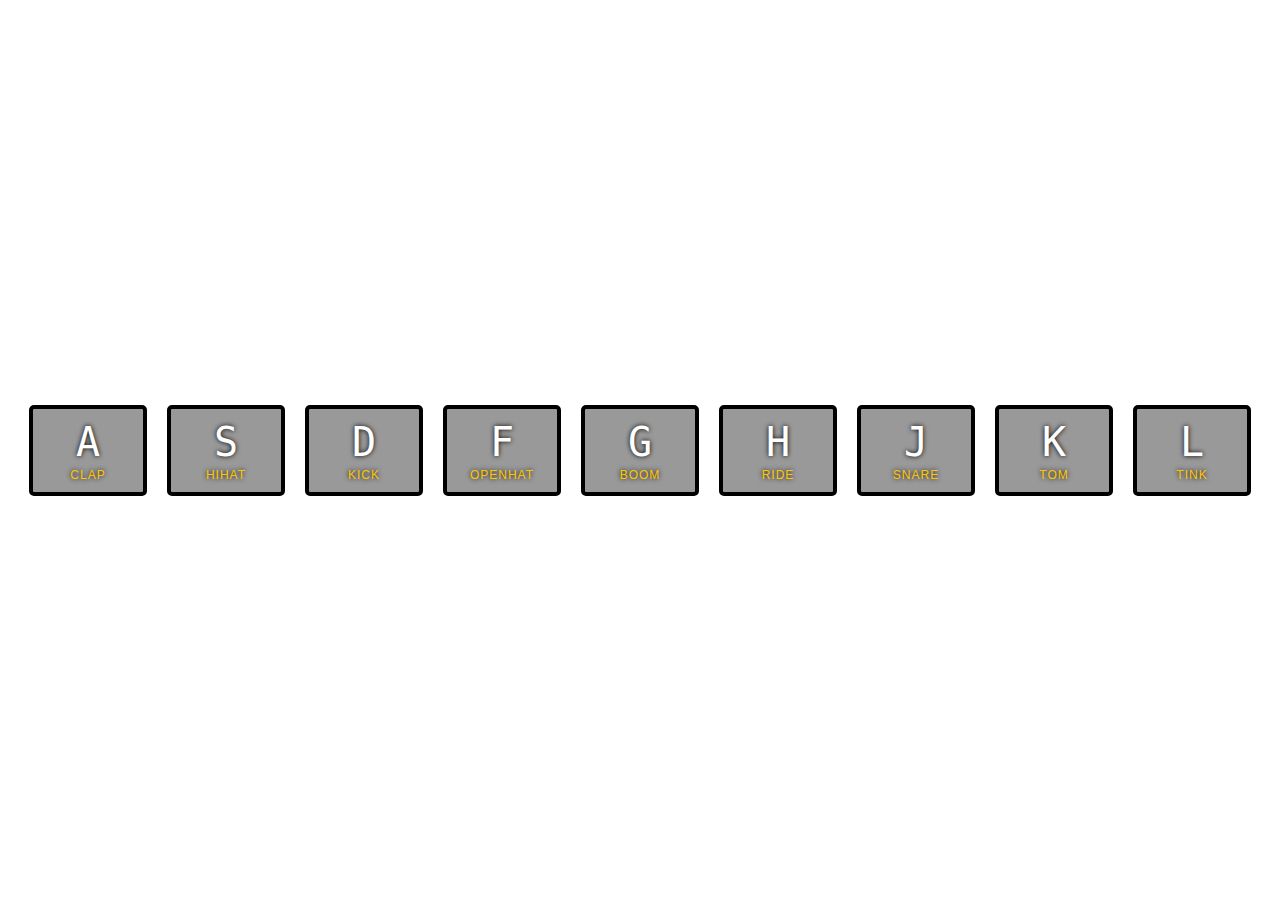
<file: 01 - JavaScript Drum Kit/original/index-FINISHED.html>
<!DOCTYPE html>
<html lang="en">
<head>
  <meta charset="UTF-8">
  <title>JS Drum Kit</title>
  <link rel="stylesheet" href="style.css">
</head>
<body>


  <div class="keys">
    <div data-key="65" class="key">
      <kbd>A</kbd>
      <span class="sound">clap</span>
    </div>
    <div data-key="83" class="key">
      <kbd>S</kbd>
      <span class="sound">hihat</span>
    </div>
    <div data-key="68" class="key">
      <kbd>D</kbd>
      <span class="sound">kick</span>
    </div>
    <div data-key="70" class="key">
      <kbd>F</kbd>
      <span class="sound">openhat</span>
    </div>
    <div data-key="71" class="key">
      <kbd>G</kbd>
      <span class="sound">boom</span>
    </div>
    <div data-key="72" class="key">
      <kbd>H</kbd>
      <span class="sound">ride</span>
    </div>
    <div data-key="74" class="key">
      <kbd>J</kbd>
      <span class="sound">snare</span>
    </div>
    <div data-key="75" class="key">
      <kbd>K</kbd>
      <span class="sound">tom</span>
    </div>
    <div data-key="76" class="key">
      <kbd>L</kbd>
      <span class="sound">tink</span>
    </div>
  </div>

  <audio data-key="65" src="sounds/clap.wav"></audio>
  <audio data-key="83" src="sounds/hihat.wav"></audio>
  <audio data-key="68" src="sounds/kick.wav"></audio>
  <audio data-key="70" src="sounds/openhat.wav"></audio>
  <audio data-key="71" src="sounds/boom.wav"></audio>
  <audio data-key="72" src="sounds/ride.wav"></audio>
  <audio data-key="74" src="sounds/snare.wav"></audio>
  <audio data-key="75" src="sounds/tom.wav"></audio>
  <audio data-key="76" src="sounds/tink.wav"></audio>

<script>
  function removeTransition(e) {
    if (e.propertyName !== 'transform') return;
    e.target.classList.remove('playing');
  }

  function playSound(e) {
    const audio = document.querySelector(`audio[data-key="${e.keyCode}"]`);
    const key = document.querySelector(`div[data-key="${e.keyCode}"]`);
    if (!audio) return;

    key.classList.add('playing');
    audio.currentTime = 0;
    audio.play();
  }

  const keys = Array.from(document.querySelectorAll('.key'));
  keys.forEach(key => key.addEventListener('transitionend', removeTransition));
  window.addEventListener('keydown', playSound);
</script>


</body>
</html>
</file>
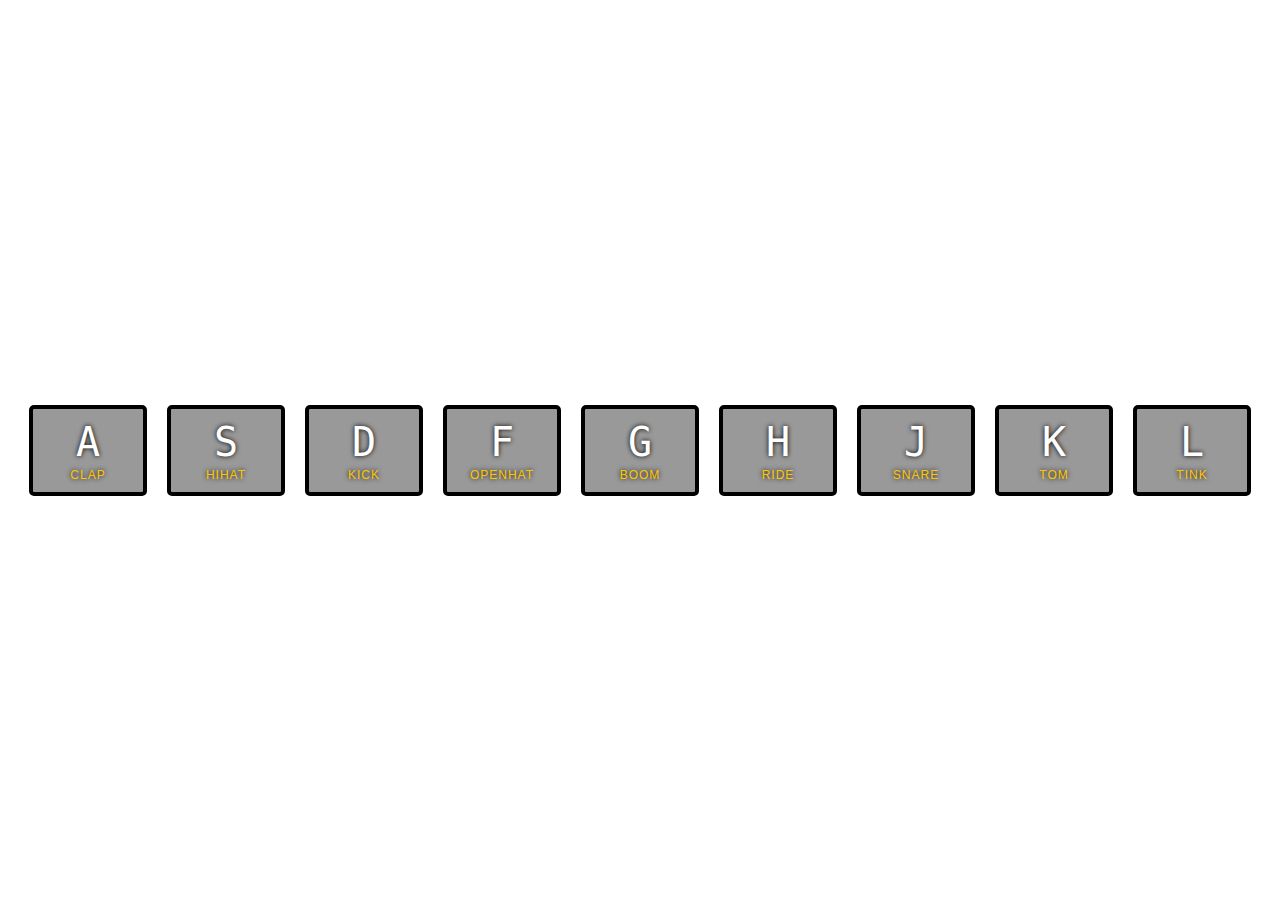
<file: 01 - JavaScript Drum Kit/original/index-START.html>
<!DOCTYPE html>
<html lang="en">
<head>
  <meta charset="UTF-8">
  <title>JS Drum Kit</title>
  <link rel="stylesheet" href="style.css">
</head>
<body>


  <div class="keys">
    <div data-key="65" class="key">
      <kbd>A</kbd>
      <span class="sound">clap</span>
    </div>
    <div data-key="83" class="key">
      <kbd>S</kbd>
      <span class="sound">hihat</span>
    </div>
    <div data-key="68" class="key">
      <kbd>D</kbd>
      <span class="sound">kick</span>
    </div>
    <div data-key="70" class="key">
      <kbd>F</kbd>
      <span class="sound">openhat</span>
    </div>
    <div data-key="71" class="key">
      <kbd>G</kbd>
      <span class="sound">boom</span>
    </div>
    <div data-key="72" class="key">
      <kbd>H</kbd>
      <span class="sound">ride</span>
    </div>
    <div data-key="74" class="key">
      <kbd>J</kbd>
      <span class="sound">snare</span>
    </div>
    <div data-key="75" class="key">
      <kbd>K</kbd>
      <span class="sound">tom</span>
    </div>
    <div data-key="76" class="key">
      <kbd>L</kbd>
      <span class="sound">tink</span>
    </div>
  </div>

  <audio data-key="65" src="sounds/clap.wav"></audio>
  <audio data-key="83" src="sounds/hihat.wav"></audio>
  <audio data-key="68" src="sounds/kick.wav"></audio>
  <audio data-key="70" src="sounds/openhat.wav"></audio>
  <audio data-key="71" src="sounds/boom.wav"></audio>
  <audio data-key="72" src="sounds/ride.wav"></audio>
  <audio data-key="74" src="sounds/snare.wav"></audio>
  <audio data-key="75" src="sounds/tom.wav"></audio>
  <audio data-key="76" src="sounds/tink.wav"></audio>

<script>

</script>


</body>
</html>
</file>
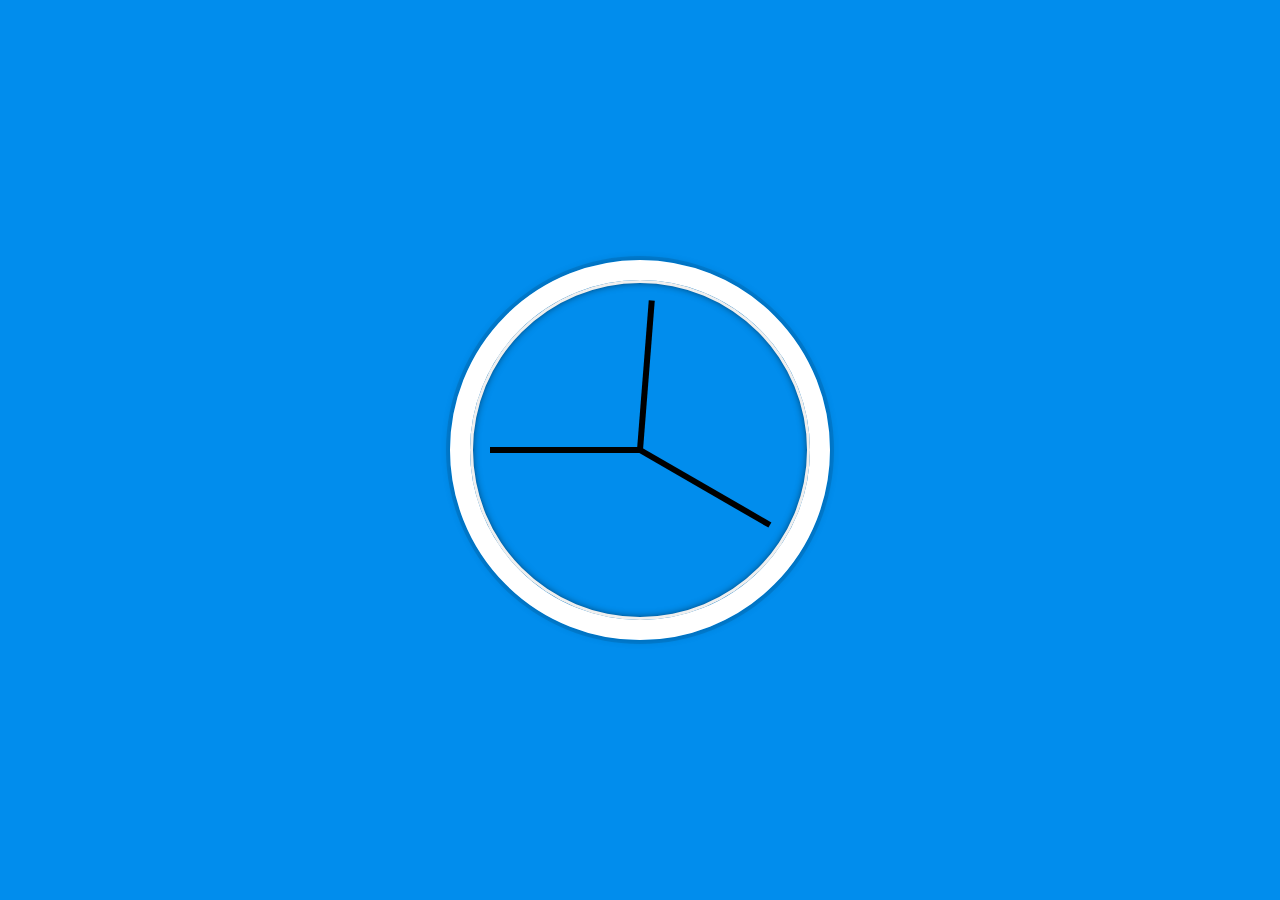
<file: 02 - JS and CSS Clock/original/index-FINISHED.html>
<!DOCTYPE html>
<html lang="en">
<head>
  <meta charset="UTF-8">
  <title>JS + CSS Clock</title>
</head>
<body>


    <div class="clock">
      <div class="clock-face">
        <div class="hand hour-hand"></div>
        <div class="hand min-hand"></div>
        <div class="hand second-hand"></div>
      </div>
    </div>


  <style>
    html {
      background: #018DED url(http://unsplash.it/1500/1000?image=881&blur=50);
      background-size: cover;
      font-family: 'helvetica neue';
      text-align: center;
      font-size: 10px;
    }

    body {
      margin: 0;
      font-size: 2rem;
      display: flex;
      flex: 1;
      min-height: 100vh;
      align-items: center;
    }

    .clock {
      width: 30rem;
      height: 30rem;
      border: 20px solid white;
      border-radius: 50%;
      margin: 50px auto;
      position: relative;
      padding: 2rem;
      box-shadow:
        0 0 0 4px rgba(0,0,0,0.1),
        inset 0 0 0 3px #EFEFEF,
        inset 0 0 10px black,
        0 0 10px rgba(0,0,0,0.2);
    }

    .clock-face {
      position: relative;
      width: 100%;
      height: 100%;
      transform: translateY(-3px); /* account for the height of the clock hands */
    }

    .hand {
      width: 50%;
      height: 6px;
      background: black;
      position: absolute;
      top: 50%;
      transform-origin: 100%;
      transform: rotate(90deg);
      transition: all 0.05s;
      transition-timing-function: cubic-bezier(0.1, 2.7, 0.58, 1);
    }
</style>

<script>
  const secondHand = document.querySelector('.second-hand');
  const minsHand = document.querySelector('.min-hand');
  const hourHand = document.querySelector('.hour-hand');

  function setDate() {
    const now = new Date();

    const seconds = now.getSeconds();
    const secondsDegrees = ((seconds / 60) * 360) + 90;
    secondHand.style.transform = `rotate(${secondsDegrees}deg)`;

    const mins = now.getMinutes();
    const minsDegrees = ((mins / 60) * 360) + ((seconds/60)*6) + 90;
    minsHand.style.transform = `rotate(${minsDegrees}deg)`;

    const hour = now.getHours();
    const hourDegrees = ((hour / 12) * 360) + ((mins/60)*30) + 90;
    hourHand.style.transform = `rotate(${hourDegrees}deg)`;
  }

  setInterval(setDate, 1000);

  setDate();

</script>
</body>
</html>
</file>
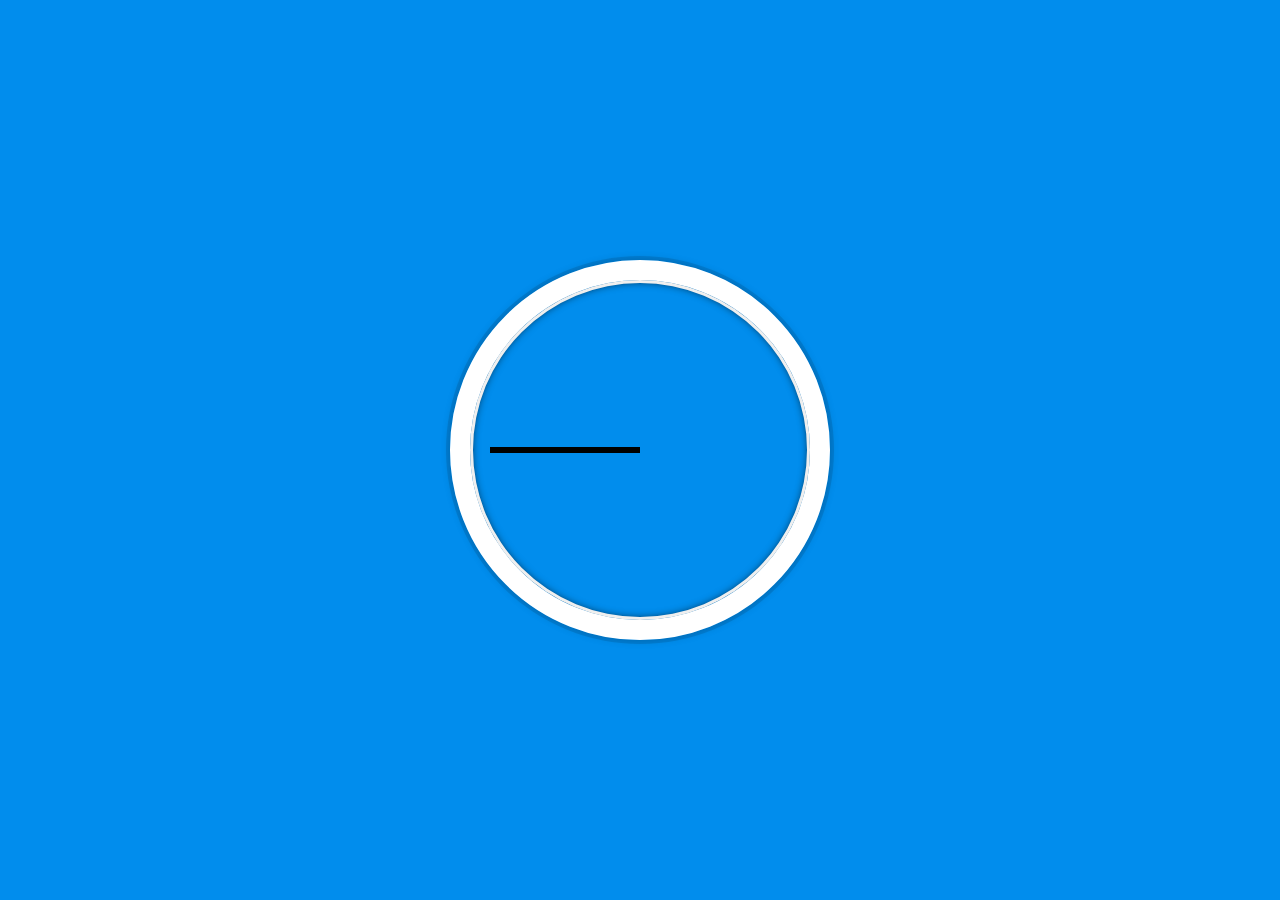
<file: 02 - JS and CSS Clock/original/index-START.html>
<!DOCTYPE html>
<html lang="en">
<head>
  <meta charset="UTF-8">
  <title>JS + CSS Clock</title>
</head>
<body>


    <div class="clock">
      <div class="clock-face">
        <div class="hand hour-hand"></div>
        <div class="hand min-hand"></div>
        <div class="hand second-hand"></div>
      </div>
    </div>


  <style>
    html {
      background: #018DED url(http://unsplash.it/1500/1000?image=881&blur=50);
      background-size: cover;
      font-family: 'helvetica neue';
      text-align: center;
      font-size: 10px;
    }

    body {
      margin: 0;
      font-size: 2rem;
      display: flex;
      flex: 1;
      min-height: 100vh;
      align-items: center;
    }

    .clock {
      width: 30rem;
      height: 30rem;
      border: 20px solid white;
      border-radius: 50%;
      margin: 50px auto;
      position: relative;
      padding: 2rem;
      box-shadow:
        0 0 0 4px rgba(0,0,0,0.1),
        inset 0 0 0 3px #EFEFEF,
        inset 0 0 10px black,
        0 0 10px rgba(0,0,0,0.2);
    }

    .clock-face {
      position: relative;
      width: 100%;
      height: 100%;
      transform: translateY(-3px); /* account for the height of the clock hands */
    }

    .hand {
      width: 50%;
      height: 6px;
      background: black;
      position: absolute;
      top: 50%;
    }

  </style>

  <script>


  </script>
</body>
</html>
</file>
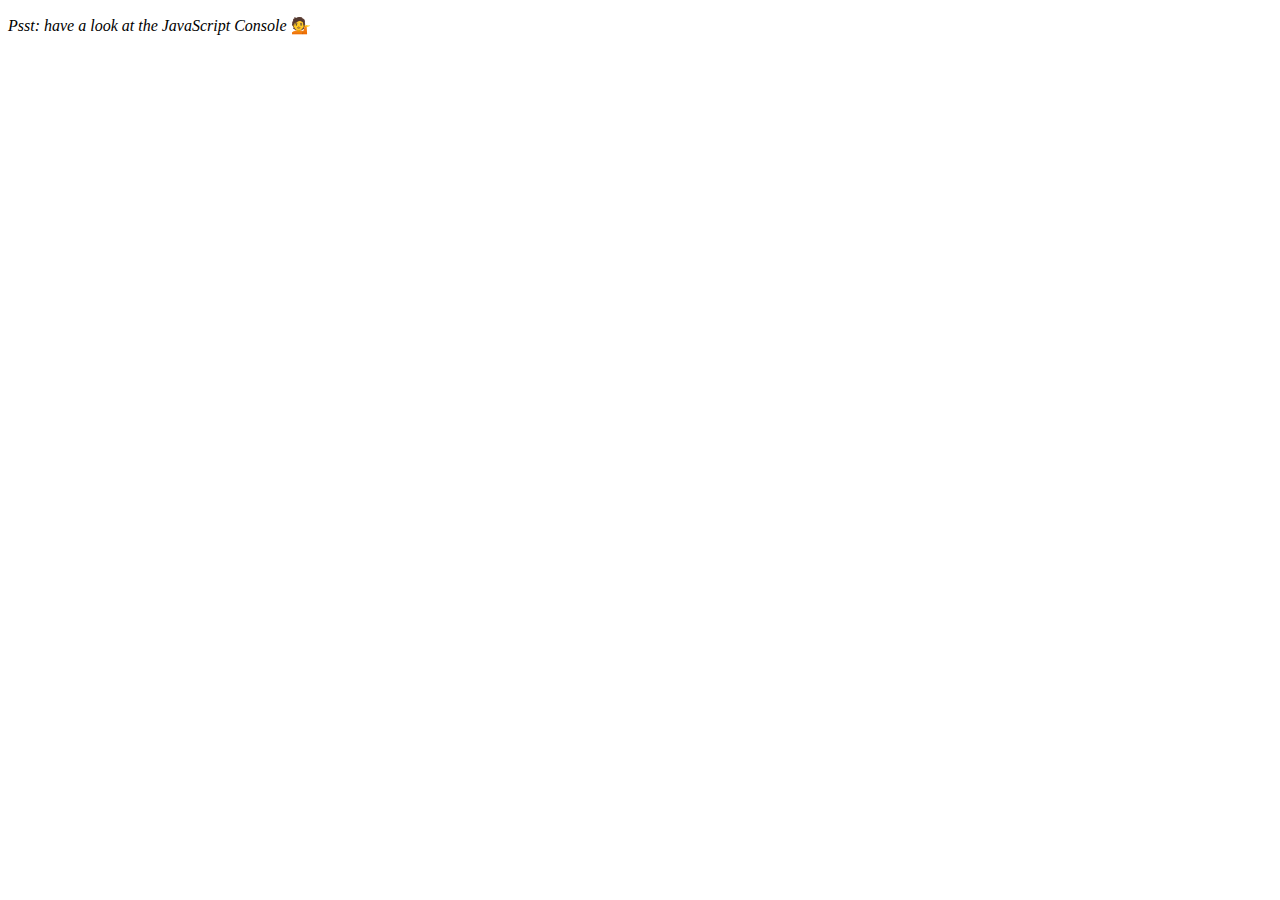
<file: 04 - Array Cardio Day 1/original/index-FINISHED.html>
<!DOCTYPE html>
<html lang="en">
<head>
  <meta charset="UTF-8">
  <title>Array Cardio 💪</title>
</head>
<body>
  <p><em>Psst: have a look at the JavaScript Console</em> 💁</p>
  <script>
    // Get your shorts on - this is an array workout!
    // ## Array Cardio Day 1

    // Some data we can work with

    const inventors = [
      { first: 'Albert', last: 'Einstein', year: 1879, passed: 1955 },
      { first: 'Isaac', last: 'Newton', year: 1643, passed: 1727 },
      { first: 'Galileo', last: 'Galilei', year: 1564, passed: 1642 },
      { first: 'Marie', last: 'Curie', year: 1867, passed: 1934 },
      { first: 'Johannes', last: 'Kepler', year: 1571, passed: 1630 },
      { first: 'Nicolaus', last: 'Copernicus', year: 1473, passed: 1543 },
      { first: 'Max', last: 'Planck', year: 1858, passed: 1947 },
      { first: 'Katherine', last: 'Blodgett', year: 1898, passed: 1979 },
      { first: 'Ada', last: 'Lovelace', year: 1815, passed: 1852 },
      { first: 'Sarah E.', last: 'Goode', year: 1855, passed: 1905 },
      { first: 'Lise', last: 'Meitner', year: 1878, passed: 1968 },
      { first: 'Hanna', last: 'Hammarström', year: 1829, passed: 1909 }
    ];

    const people = ['Beck, Glenn', 'Becker, Carl', 'Beckett, Samuel', 'Beddoes, Mick', 'Beecher, Henry', 'Beethoven, Ludwig', 'Begin, Menachem', 'Belloc, Hilaire', 'Bellow, Saul', 'Benchley, Robert', 'Benenson, Peter', 'Ben-Gurion, David', 'Benjamin, Walter', 'Benn, Tony', 'Bennington, Chester', 'Benson, Leana', 'Bent, Silas', 'Bentsen, Lloyd', 'Berger, Ric', 'Bergman, Ingmar', 'Berio, Luciano', 'Berle, Milton', 'Berlin, Irving', 'Berne, Eric', 'Bernhard, Sandra', 'Berra, Yogi', 'Berry, Halle', 'Berry, Wendell', 'Bethea, Erin', 'Bevan, Aneurin', 'Bevel, Ken', 'Biden, Joseph', 'Bierce, Ambrose', 'Biko, Steve', 'Billings, Josh', 'Biondo, Frank', 'Birrell, Augustine', 'Black Elk', 'Blair, Robert', 'Blair, Tony', 'Blake, William'];

    // Array.prototype.filter()
    // 1. Filter the list of inventors for those who were born in the 1500's
    const fifteen = inventors.filter(inventor => (inventor.year >= 1500 && inventor.year < 1600));

    console.table(fifteen);

    // Array.prototype.map()
    // 2. Give us an array of the inventor first and last names
    const fullNames = inventors.map(inventor => `${inventor.first} ${inventor.last}`);
    console.log(fullNames);

    // Array.prototype.sort()
    // 3. Sort the inventors by birthdate, oldest to youngest
    // const ordered = inventors.sort(function(a, b) {
    //   if(a.year > b.year) {
    //     return 1;
    //   } else {
    //     return -1;
    //   }
    // });

    const ordered = inventors.sort((a, b) => a.year > b.year ? 1 : -1);
    console.table(ordered);

    // Array.prototype.reduce()
    // 4. How many years did all the inventors live?
    const totalYears = inventors.reduce((total, inventor) => {
      return total + (inventor.passed - inventor.year);
    }, 0);

    console.log(totalYears);

    // 5. Sort the inventors by years lived
    const oldest = inventors.sort(function(a, b) {
      const lastInventor = a.passed - a.year;
      const nextInventor = b.passed - b.year;
      return lastInventor > nextInventor ? -1 : 1;
    });
    console.table(oldest);

    // 6. create a list of Boulevards in Paris that contain 'de' anywhere in the name
    // https://en.wikipedia.org/wiki/Category:Boulevards_in_Paris

    // const category = document.querySelector('.mw-category');
    // const links = Array.from(category.querySelectorAll('a'));
    // const de = links
    //             .map(link => link.textContent)
    //             .filter(streetName => streetName.includes('de'));

    // 7. sort Exercise
    // Sort the people alphabetically by last name
    const alpha = people.sort((lastOne, nextOne) => {
      const [aLast, aFirst] = lastOne.split(', ');
      const [bLast, bFirst] = nextOne.split(', ');
      return aLast > bLast ? 1 : -1;
    });
    console.log(alpha);

    // 8. Reduce Exercise
    // Sum up the instances of each of these
    const data = ['car', 'car', 'truck', 'truck', 'bike', 'walk', 'car', 'van', 'bike', 'walk', 'car', 'van', 'car', 'truck', 'pogostick'];

    const transportation = data.reduce(function(obj, item) {
      if (!obj[item]) {
        obj[item] = 0;
      }
      obj[item]++;
      return obj;
    }, {});

    console.log(transportation);

  </script>
</body>
</html>
</file>
<file: public/css/wes.css>
/* ALL OF THIS CSS IS FROM WES SITE, BUT I JUST NEED A FEW THINGS WILL DELETE LATER */
article,
aside,
details,
figcaption,
figure,
footer,
header,
hgroup,
nav,
section,
summary {
  display: block;
}
audio,
canvas,
video {
  display: inline-block;
}
audio:not([controls]) {
  display: none;
  height: 0;
}
[hidden] {
  display: none;
}
html {
  font-family: sans-serif;
  -webkit-text-size-adjust: 100%;
  -ms-text-size-adjust: 100%;
}
a:focus {
  /* outline: thin dotted; */
}
a:active,
a:hover {
  /* outline: 0; */
}
h1 {
  font-size: 2em;
}
abbr[title] {
  border-bottom: 1px dotted;
}
b,
strong {
  font-weight: 700;
}
dfn {
  font-style: italic;
}
mark {
  background: #ff0;
  color: #000;
}
code,
kbd,
pre,
samp {
  font-family: monospace, serif;
  font-size: 1em;
}
pre {
  white-space: pre-wrap;
  word-wrap: break-word;
}
q {
  quotes: 2 1C 2 1D 2 18 2 19;
}
small {
  font-size: 80%;
}
sub,
sup {
  font-size: 75%;
  line-height: 0;
  position: relative;
  vertical-align: baseline;
}
sup {
  top: -0.5em;
}
sub {
  bottom: -0.25em;
}
img {
  border: 0;
}
svg:not(:root) {
  overflow: hidden;
}
fieldset {
  border: 1px solid #c0c0c0;
  margin: 0 2px;
  padding: 0.35em 0.625em 0.75em;
}
button,
input,
select,
textarea {
  font-family: inherit;
  font-size: 100%;
  margin: 0;
}
button,
input {
  line-height: normal;
}
button,
html input[type=button],
input[type=reset],
input[type=submit] {
  -webkit-appearance: button;
  cursor: pointer;
}
button[disabled],
input[disabled] {
  cursor: default;
}
input[type=checkbox],
input[type=radio] {
  box-sizing: border-box;
  padding: 0;
}
input[type=search] {
  -webkit-appearance: textfield;
  box-sizing: content-box;
}
input[type=search]::-webkit-search-cancel-button,
input[type=search]::-webkit-search-decoration {
  -webkit-appearance: none;
}
textarea {
  overflow: auto;
  vertical-align: top;
}
table {
  border-collapse: collapse;
  border-spacing: 0;
}
/* body, */
figure {
  margin: 0;
}
legend,
button::-moz-focus-inner,
input::-moz-focus-inner {
  border: 0;
  padding: 0;
}
.clearfix:after {
  visibility: hidden;
  display: block;
  font-size: 0;
  content: " ";
  clear: both;
  height: 0;
}
* {
  box-sizing: border-box;
}
input[type="color"],
input[type="date"],
input[type="datetime"],
input[type="datetime-local"],
input[type="email"],
input[type="month"],
input[type="number"],
input[type="password"],
input[type="search"],
input[type="tel"],
input[type="text"],
input[type="time"],
input[type="url"],
input[type="week"],
select:focus,
textarea {
  font-size: 16px;
}
@font-face {
  font-family: 'adam.cg_proregular';
  src: url("../fonts/adam.cg_pro-webfont.woff");
  src: url("../fonts/adam.cg_pro-webfont.woff2") format('woff2');
  font-style: normal;
}
@font-face {
  font-family: 'againtsregular';
  src: url("../fonts/againts-webfont.woff2") format('woff2'), url("../fonts/againts-webfont.woff") format('woff');
  font-weight: normal;
  font-style: normal;
}
/* h2 {
  margin: 0;
} */
a {
  /* color: #ffc600; */
}
.course-details {
  background: rgba(0,0,0,0.05);
  overflow: hidden;
  padding: 2rem;
  margin-top: 2rem;
}
.course-details p {
  /* margin: 0; */
  font-size: 1.2rem;
}
.innerWrapper {
  max-width: 1300px;
  /* margin: 0 auto; */
}
.viewer {
  display: -webkit-box;
  display: -ms-flexbox;
  display: flex;
  -ms-flex-wrap: wrap;
      flex-wrap: wrap;
  max-width: 1900px;
  /* margin: 0 auto; */
}
.viewer video {
  max-height: 75vh;
}
.viewer__selector {
  -webkit-box-flex: 1;
      -ms-flex: 1 1 400px;
          flex: 1 1 400px;
  display: -webkit-box;
  display: -ms-flexbox;
  display: flex;
  -webkit-box-orient: vertical;
  -webkit-box-direction: normal;
      -ms-flex-direction: column;
          flex-direction: column;
}
.video__player {
  -webkit-box-flex: 2;
      -ms-flex: 2 0 1000px;
          flex: 2 0 1000px;
}
.videos {
  -webkit-box-flex: 1;
      -ms-flex: 1 1 500px;
          flex: 1 1 500px;
  min-width: 400px;
  overflow: scroll;
  border-left: 1px solid #cbcbcb;
}
a.video-link {
  padding: 10px;
  display: -webkit-box;
  display: -ms-flexbox;
  display: flex;
  -webkit-box-align: center;
      -ms-flex-align: center;
          align-items: center;
}
.video__nowplaying {
  display: -webkit-box;
  display: -ms-flexbox;
  display: flex;
}
.video__nowplaying > * {
  padding: 10px;
}
.video__title {
  -webkit-box-flex: 1;
      -ms-flex: 1 1 auto;
          flex: 1 1 auto;
  border-bottom: 1px solid rgba(0,0,0,0.3);
  border-right: 1px solid rgba(0,0,0,0.3);
}
.video__journey {
  border-bottom: 1px solid rgba(0,0,0,0.3);
  display: -webkit-box;
  display: -ms-flexbox;
  display: flex;
  -ms-flex-preferred-size: 70px;
      flex-basis: 70px;
  -webkit-box-align: center;
      -ms-flex-align: center;
          align-items: center;
  -webkit-box-pack: center;
      -ms-flex-pack: center;
          justify-content: center;
}
.video__description {
  border-bottom: 1px solid rgba(0,0,0,0.3);
  padding: 10px;
}
.jumper {
  display: -webkit-box;
  display: -ms-flexbox;
  display: flex;
  border-bottom: 1px solid rgba(0,0,0,0.3);
}
.jumper__button {
  -webkit-box-flex: 1;
      -ms-flex: 1 1 auto;
          flex: 1 1 auto;
  padding: 10px;
  text-align: left;
  -webkit-box-align: center;
      -ms-flex-align: center;
          align-items: center;
  -ms-flex-wrap: wrap;
      flex-wrap: wrap;
}
.jumper__button--next {
  text-align: right;
  border-left: 1px solid rgba(0,0,0,0.3);
}
.jumper__desc {
  width: 100%;
  font-size: 12px !important;
}
.jumper__title {
  color: #fff;
}
.video__caption-description {
  padding: 5px;
  text-align: center;
}
@media (max-width: 1000px) {
  .video__player {
    -ms-flex-preferred-size: 100%;
        flex-basis: 100%;
  }
}
@media (max-width: 500px) {
  .player-buttons {
    display: none;
  }
}

.faq p {
  margin-top: 0;
}
.faq h3 {
  font-size: 2rem;
  margin-bottom: 0;
}
.faq a {
  border-bottom: 1px solid #ffc600;
}
div.coutdownBanner.black-friday {
  padding: 30px;
  margin-top: 0;
  position: relative;
  text-shadow: 2px 2px 0 rgba(0,0,0,0.05);
  -webkit-transform: none;
          transform: none;
  background-image: linear-gradient(160deg, #3023ae 0%, #c86dd7 100%);
  border-bottom: 10px solid rgba(0,0,0,0.03);
  text-align: left;
  z-index: 69;
}
div.coutdownBanner.black-friday.rerecord {
  background-image: url("https://res.cloudinary.com/wesbos/image/fetch/q_auto,f_auto/https://courses.wesbos.com/images/borealis.jpg");
  background-position: bottom -20px center;
  border-bottom: 10px solid rgba(0,0,0,0.1);
  padding: 5px;
}
div.coutdownBanner.black-friday.rerecord .bf-inner {
  background: rgba(0,0,0,0.169);
  padding: 5px;
}
div.coutdownBanner.black-friday.newyear {
  background-color: #ffc0cb;
  background-image: url("../../images/NODE/bank-note.svg");
  background-size: 50px;
  border-bottom: 10px solid rgba(0,0,0,0.1);
}
div.coutdownBanner.black-friday.newyear h1,
div.coutdownBanner.black-friday.newyear p,
div.coutdownBanner.black-friday.newyear span {
  color: #262626;
}
div.coutdownBanner.black-friday.newyear .yellow {
  color: #262626;
}
div.coutdownBanner.black-friday.newyear .bf-inner {
  background: none;
  padding: 0;
}
div.coutdownBanner.black-friday.newyear .bf-inner a {
  border-bottom: 2px solid #262626;
  text-decoration: none;
  text-shadow: 2px 2px 0 rgba(0,0,0,0.2);
}
div.coutdownBanner.black-friday.newyear .well-actually {
  font-size: 2rem;
}
div.coutdownBanner.black-friday h1,
div.coutdownBanner.black-friday p,
div.coutdownBanner.black-friday span {
  margin: 0;
  -webkit-transform: none;
          transform: none;
  font-family: -apple-system, BlinkMacSystemFont, 'Segoe UI', Roboto, Oxygen, Ubuntu, Cantarell, 'Open Sans', 'Helvetica Neue', sans-serif;
  font-weight: 900;
  text-transform: uppercase;
  line-height: 1.2;
  font-size: 40px;
  color: #fff;
}
@media all and (max-width: 1200px) {
  div.coutdownBanner.black-friday h1,
  div.coutdownBanner.black-friday p,
  div.coutdownBanner.black-friday span {
    font-size: 25px;
  }
}
@media all and (max-width: 650px) {
  div.coutdownBanner.black-friday h1,
  div.coutdownBanner.black-friday p,
  div.coutdownBanner.black-friday span {
    font-size: 20px;
  }
}
div.coutdownBanner.black-friday h1.well-actually,
div.coutdownBanner.black-friday p.well-actually,
div.coutdownBanner.black-friday span.well-actually {
  font-size: 12px;
}
div.coutdownBanner.black-friday p {
  padding-left: 0;
  padding-bottom: 7px;
  padding-right: 0;
}
div.coutdownBanner.black-friday .rerecord-sub {
  font-size: 15px;
}
div.coutdownBanner.black-friday .yellow {
  color: #ffc600;
  font-size: 20px;
}
div.coutdownBanner.black-friday .bf-countdown-clock .time-left {
  display: -webkit-box;
  display: -ms-flexbox;
  display: flex;
  -webkit-box-pack: center;
      -ms-flex-pack: center;
          justify-content: center;
}
div.coutdownBanner.black-friday .bf-countdown-clock .time-left > span {
  display: -webkit-box;
  display: -ms-flexbox;
  display: flex;
  -webkit-box-orient: vertical;
  -webkit-box-direction: normal;
      -ms-flex-direction: column;
          flex-direction: column;
}
div.coutdownBanner.black-friday .bf-countdown-clock p span {
  background: none;
  padding: 2px;
  -webkit-font-feature-settings: "tnum";
          font-feature-settings: "tnum";
  font-variant-numeric: tabular-nums;
}
div.coutdownBanner.black-friday .bf-countdown-clock .time-unit {
  font-size: 9px;
  font-weight: 500;
}
div.coutdownBanner.black-friday a {
  display: inline;
  padding: 0;
  color: #fff;
  border-bottom: 1px solid #ffc600;
}
div.coutdownBanner.black-friday + header {
  margin-top: 0;
}
div.coutdownBanner.black-friday span {
  text-shadow: none;
}
div.coutdownBanner.black-friday small {
  color: #fff;
  font-style: italic;
  font-size: 15px;
}
div.coutdownBanner.black-friday strike {
  color: #fff;
  font-weight: 100;
}
div.coutdownBanner.black-friday strong.black-friday-price {
  color: #ffc600;
}
div.coutdownBanner.black-friday .also-on-sale {
  margin: 0;
}
div.coutdownBanner.black-friday .also-on-sale a {
  padding: 0;
  color: #fff;
  font-size: 14px;
  border-bottom: 1px solid #ffc600;
  display: inline-block;
  margin-top: 20pxg;
}
.bf-details {
  padding: 0 20px;
  -webkit-box-flex: 1;
      -ms-flex: 1;
          flex: 1;
}
@media all and (max-width: 650px) {
  .bf-details {
    padding: 0;
    margin-bottom: 10px;
  }
}
.bf-inner {
  max-width: 1200px;
  margin: 0 auto;
  display: -webkit-box;
  display: -ms-flexbox;
  display: flex;
}
@media all and (max-width: 650px) {
  .bf-inner {
    -webkit-box-orient: vertical;
    -webkit-box-direction: normal;
        -ms-flex-direction: column;
            flex-direction: column;
  }
}
.bf-countdown-clock {
  border-left: 2px solid rgba(0,0,0,0.1);
  padding-left: 20px;
  text-align: center;
  display: -webkit-box;
  display: -ms-flexbox;
  display: flex;
  -webkit-box-orient: vertical;
  -webkit-box-direction: normal;
      -ms-flex-direction: column;
          flex-direction: column;
  -webkit-box-pack: center;
      -ms-flex-pack: center;
          justify-content: center;
}
@media all and (max-width: 650px) {
  .bf-countdown-clock {
    padding-left: 0;
    border-left: 0;
    padding-top: 10px;
    border-top: 2px solid rgba(0,0,0,0.1);
    -webkit-box-orient: horizontal;
    -webkit-box-direction: normal;
        -ms-flex-direction: row;
            flex-direction: row;
    -webkit-box-pack: start;
        -ms-flex-pack: start;
            justify-content: flex-start;
    -webkit-box-align: center;
        -ms-flex-align: center;
            align-items: center;
  }
}
.bf-laptop {
  width: 275px;
  display: -webkit-box;
  display: -ms-flexbox;
  display: flex;
  -webkit-box-align: center;
      -ms-flex-align: center;
          align-items: center;
}
@media all and (max-width: 1200px) {
  .bf-laptop {
    width: 200px;
  }
}
@media all and (max-width: 850px) {
  .bf-laptop {
    display: none;
  }
}
.bf-laptop img {
  width: 100%;
}
html {
  font-size: 10px;
  font-family: "Helvetica Neue", Helvetica, Arial, sans-serif;
}
body {
  font-size: 1.6rem;
  color: #262626;
}
h1,
h2,
h3,
h4,
h5,
h6 {
  font-family: 'adam.cg_proregular', sans-serif;
  font-weight: 100;
  /* margin: 0; */
}
p {
  line-height: 1.7;
}
/* a {
  text-decoration: none;
  color: #262626;
  border-bottom: 2px solid #ffc600;
} */
ul,
ol {
  /* margin: 0; */
  list-style-type: square;
}
.hl {
  color: #ffc600;
}
.section__inner {
  max-width: 1200px;
  /* margin: 0 auto; */
  padding: 3rem 0;
}
.section--who {
  background: url("https://s3.amazonaws.com/js30-cdn/snowy-mountains-kracked.jpg") center no-repeat;
  background-size: cover;
  padding-bottom: 5rem;
  box-shadow: 0 5px 0px 5px rgba(255,255,255,0.1), 0 -5px 0px 5px rgba(0,0,0,0.05);
  position: relative;
  z-index: 2;
}
.hero {
  text-align: center;
  background: #241e49 url("https://s3.amazonaws.com/js30-cdn/sky--purple-kracked.jpg") bottom center no-repeat;
  background-size: cover;
  color: #fff;
  -webkit-perspective: 500px;
          perspective: 500px;
  padding-bottom: 150px;
  font-size: 15rem;
}
.hero__title {
  font-size: 0.5em;
  border-bottom: 0;
  font-weight: 100;
  letter-spacing: 2px;
  font-family: 'againtsregular';
  position: relative;
  color: #fff;
  text-shadow: 2px 2px 2px rgba(0,0,0,0.2), 0 0 10px rgba(0,0,0,0.1);
  z-index: 1;
  display: inline-block;
  -webkit-animation-name: floating;
          animation-name: floating;
  -webkit-animation-duration: 40s;
          animation-duration: 40s;
  -webkit-animation-iteration-count: infinite;
          animation-iteration-count: infinite;
  -webkit-animation-timing-function: ease-in-out;
          animation-timing-function: ease-in-out;
}
.hero__title .hashtag {
  color: #ffc600;
  font-size: 0.5em;
}
.hero__title .num {
  color: #ffc600;
  font-size: 1.5em;
  position: relative;
  top: 0.07em;
} */
/* .hero__title:before {
  z-index: -1;
  content: '_';
  position: absolute;
  color: #000;
  left: 0;
  -webkit-transform: translateY(-200%);
          transform: translateY(-200%);
  font-size: 55rem;
  line-height: 20px;
}
.hero__text {
  font-family: 'adam.cg_proregular';
  font-size: 3rem;
  text-shadow: 2px 2px 0 rgba(0,0,0,0.2);
}
.hero__text--small {
  font-size: 2rem;
}
.hero .x-up-or-get-out {
  margin: 0 1.5rem;
}
/*
  Signup
*/
.signup {
  background: #fff;
  margin-top: -150px;
  z-index: 2;
  position: relative;
  box-shadow: 0 0 0 10px rgba(255,255,255,0.1), 0 0 10px rgba(0,0,0,0.18);
}
.signup__step {
  display: -webkit-box;
  display: -ms-flexbox;
  display: flex;
}
.signup__step--1 {
  display: -webkit-box;
  display: -ms-flexbox;
  display: flex;
}
.signup__step--2 {
  display: none;
  text-align: center;
  -ms-flex-wrap: wrap;
      flex-wrap: wrap;
  width: 100%;
}
.signup__step--2 > * {
  width: 100%;
}
.signup__step--2 p,
.signup__step--2 h3 {
  padding: 1rem;
}
.signup__section {
  -webkit-box-flex: 1;
      -ms-flex: 1;
          flex: 1;
  -webkit-box-pack: center;
      -ms-flex-pack: center;
          justify-content: center;
  -webkit-box-align: center;
      -ms-flex-align: center;
          align-items: center;
  padding: 2rem;
}
.signup__section--info {
  -webkit-box-flex: 3;
      -ms-flex: 3;
          flex: 3;
}
.signup__section--price {
  display: -webkit-box;
  display: -ms-flexbox;
  display: flex;
  -webkit-box-orient: vertical;
  -webkit-box-direction: normal;
      -ms-flex-direction: column;
          flex-direction: column;
}
.signup__section--email {
  min-width: 60%;
  border-left: 1px solid #cbcbcb;
  border-right: 1px solid #cbcbcb;
  display: -webkit-box;
  display: -ms-flexbox;
  display: flex;
  -webkit-box-pack: center;
      -ms-flex-pack: center;
          justify-content: center;
  -webkit-box-align: center;
      -ms-flex-align: center;
          align-items: center;
  -webkit-box-orient: vertical;
  -webkit-box-direction: normal;
      -ms-flex-direction: column;
          flex-direction: column;
}
.signup__section--email p {
  /* margin: 0; */
  font-family: 'adam.cg_proregular';
}
.signup__section--email h3 {
  font-size: 2rem;
}
/*
  Social Share
*/
.share {
  width: 100%;
  display: -webkit-box;
  display: -ms-flexbox;
  display: flex;
  -ms-flex-pack: distribute;
      justify-content: space-around;
  border-top: 1px solid #cbcbcb;
}
.share__option {
  border-right: 1px solid #cbcbcb;
  -webkit-box-flex: 1;
      -ms-flex: 1;
          flex: 1;
  display: -webkit-box;
  display: -ms-flexbox;
  display: flex;
  min-height: 100px;
  -webkit-box-pack: center;
      -ms-flex-pack: center;
          justify-content: center;
  -webkit-box-align: center;
      -ms-flex-align: center;
          align-items: center;
}
.share__option:last-child {
  border-right: 0;
}
/*
  Big Price
*/
.price {
  display: -webkit-box;
  display: -ms-flexbox;
  display: flex;
}
.price__value {
  line-height: 0.5;
}
.price__value--currency {
  font-size: 2rem;
  position: relative;
  top: 1.5rem;
}
.price__value--cents {
  top: 1.5rem;
  position: relative;
}
.price__value--dollars {
  font-size: 7rem;
  line-height: 1;
}
/*
  Lists
*/
.list {
  /* margin: 0; */
  padding: 0 0 0 1rem;
}
.list__item {
  margin-bottom: 0.5rem;
}
.list__item--bold {
  font-weight: 600;
  list-style: none;
  /* margin-left: -2rem; */
  margin-bottom: 1rem;
}
/*
  Email Capture
*/
.capture {
  text-align: center;
  border: 1px solid #cbcbcb;
  display: -webkit-box;
  display: -ms-flexbox;
  display: flex;
  min-width: 450px;
  /* margin: 20px 0;
  margin: 20px 0; */
}
.capture__input {
  -webkit-box-flex: 10;
      -ms-flex: 10;
          flex: 10;
  line-height: 2;
  border: 0;
  padding: 1rem 2rem;
}
.capture__input--submit {
  background: #ffc600;
  -webkit-box-flex: 2;
      -ms-flex: 2;
          flex: 2;
}
/*
  Formation Section
*/
.topographic {
  background: url("/images/topographic-pattern.png");
  background-size: 240px;
}
.section--formation {
  text-align: center;
}
.section--formation .section__inner {
  padding-top: 0;
}
.section--formation h2 {
  font-family: 'againtsregular';
  color: #ffc600;
  font-size: 8rem;
  text-shadow: 2px 2px 0 #fff, -2px -2px 0 #fff, 2px 2px 3px rgba(0,0,0,0.3), -2px -2px 3px rgba(0,0,0,0.3);
}
.section--formation p {
  font-size: 2rem;
  /* margin-left: auto; */
  margin-right: auto;
  text-align: left;
  line-height: 3rem;
  margin-bottom: 3rem;
}
.notebook {
  background: #fff;
  /* margin: 0 auto; */
  max-width: 500px;
  padding: 20px;
  box-shadow: 0 0 6px 3px rgba(0,0,0,0.1);
  -webkit-transform: rotate(-2deg);
          transform: rotate(-2deg);
  background-image: linear-gradient(90deg, #b6d7e8, 2px, transparent, 2px, transparent), linear-gradient(0, #d9eaf3, 1px, transparent, 2px, transparent);
  background-position: 4rem 0, 0 5px;
  background-size: 100% 3rem;
  padding-left: 6rem;
  margin-bottom: -100px;
  z-index: 4;
  position: relative;
}
.notebook:first-child {
  font-weight: 600;
  background: #f00;
}
.error-display {
  color: #f00;
}
/*
  Descriptions
*/
.descriptions {
  display: -webkit-box;
  display: -ms-flexbox;
  display: flex;
  -ms-flex-wrap: wrap;
      flex-wrap: wrap;
  -webkit-box-pack: justify;
      -ms-flex-pack: justify;
          justify-content: space-between;
  padding-top: 12rem;
  padding-bottom: 5rem;
}
.description {
  background: #fff;
  width: 48%;
  padding: 0 3rem 3rem 2rem;
  box-shadow: 0 0 10px 2px rgba(0,0,0,0.1);
  overflow: hidden;
}
.description--wes {
  width: 100%;
  margin-top: 5rem;
}
.description--who {
  width: calc(70% - 5rem);
}
.description--free {
  width: 30%;
}
.description__title {
  text-align: center;
  border-bottom: 1px solid #eaeaea;
  background: #f9f9f9;
  width: calc(100% + 6rem);
  /* margin-left: -3rem; */
  padding: 1rem;
  font-size: 2rem;
  margin-bottom: 3rem;
}
.description p:first-of-type {
  margin-top: 0;
}
.description .👨 {
  float: left;
  margin-right: 20px;
}
/*
  Tags
*/
.tags {
  list-style: none;
  padding: 0;
}
.tags__item {
  background: #ffc600;
  text-transform: uppercase;
  padding: 2px 4px;
  margin-bottom: 5px;
  display: inline-block;
  font-size: 11px;
  color: rgba(0,0,0,0.5);
  font-weight: 600;
}
.tags__item--1 {
  background: #4858b6;
  color: rgba(255,255,255,0.6);
}
.tags__item--2 {
  background: #eb30af;
  color: rgba(255,255,255,0.6);
}
.tags__item--3 {
  background: #93ff00;
}
.tags__item--4 {
  background: #3ff;
}
.tags__item--5 {
  background: #469ce9;
  color: rgba(255,255,255,0.6);
}
/*
  Misc
*/
.title__center {
  text-align: center;
}
.title--faq {
  margin-bottom: 20px;
}
.highlight {
  color: #e50714;
}
.section__footer .share {
  border: 0;
}
.section__footer .share__option {
  border: 0;
}
.faq {
  border-left: 2px solid #ffc600;
  padding-left: 2rem;
  margin-bottom: 2rem;
}
.faq h3 {
  margin-bottom: 1rem;
}
.side-by-side {
  display: -webkit-box;
  display: -ms-flexbox;
  display: flex;
  -webkit-box-pack: center;
      -ms-flex-pack: center;
          justify-content: center;
  -webkit-box-align: center;
      -ms-flex-align: center;
          align-items: center;
}
.promo {
  border: 10px solid #fff;
  -webkit-transform: rotate(2.1deg);
          transform: rotate(2.1deg);
  overflow: hidden;
  box-shadow: 0 0 6px 3px rgba(0,0,0,0.1);
}
.promo__video {
  width: 100%;
  max-width: 600px;
}
.captions {
  text-align: center;
  margin-bottom: 2rem;
}
.captions a {
  color: #fff;
}
.captions p {
  color: #fff;
  background: #262626;
  display: inline-block;
  /* margin: 0 auto; */
  padding: 5px 10px;
}
/*
  Button
*/
.button {
  text-decoration: none;
  font-size: 1.3rem;
}
.button__login {
  position: absolute;
  top: 2rem;
  color: #fff;
  padding: 5px 1rem;
  border-radius: 5px;
  right: 2rem;
  border: 0;
  background: rgba(255,255,255,0.2);
}
/*
  Mobile
*/
@media all and (max-width: 1200px) {
  .section__inner {
    width: 100%;
    padding-left: 2rem;
    padding-right: 2rem;
  }
}
@media all and (max-width: 1000px) {
  .hero__title {
    font-size: 10rem;
  }
  .hero__title:before {
    display: none;
  }
}
@media all and (max-width: 800px) {
  .hero {
    font-size: inherit;
  }
  .side-by-side {
    -ms-flex-wrap: wrap;
        flex-wrap: wrap;
  }
  .video-list__item {
    width: calc(33% - 2rem);
  }
  .capture {
    width: 100%;
    min-width: 0;
  }
  .signup {
    -ms-flex-wrap: wrap;
        flex-wrap: wrap;
  }
  .signup__step {
    -ms-flex-wrap: wrap;
        flex-wrap: wrap;
  }
  .signup__section--email {
    -webkit-box-ordinal-group: 2;
        -ms-flex-order: 1;
            order: 1;
    -ms-flex-preferred-size: 100%;
        flex-basis: 100%;
    border-top: 1px solid #cbcbcb;
  }
  .description {
    width: 100%;
    margin-top: 0;
    margin-bottom: 3rem;
  }
  .share {
    -ms-flex-wrap: wrap;
        flex-wrap: wrap;
  }
  .share__option {
    -ms-flex-preferred-size: 50%;
        flex-basis: 50%;
    border-bottom: 1px solid #cbcbcb;
  }
}
@media all and (max-width: 600px) {
  .video-list__item {
    width: 100%;
  }
  .hero__title {
    font-size: 6rem;
  }
}
@media all and (max-width: 550px) {
  .share__option {
    height: auto;
    min-height: 0;
    padding: 10px;
    -ms-flex-preferred-size: 100%;
        flex-basis: 100%;
  }
}
@media all and (max-width: 430px) {
  .capture {
    -ms-flex-wrap: wrap;
        flex-wrap: wrap;
  }
  .capture__input {
    -ms-flex-preferred-size: 100%;
        flex-basis: 100%;
    text-align: center;
  }
}
@media all and (max-width: 360px) {
  .hero__title {
    font-size: 4rem;
  }
}
</file>
<file: public/css/main.css>
html * {
    text-decoration: none;
}

body {
    display: flex;
    justify-content: space-between;
    flex-direction: column;
}
.challenge-list {
    display: flex;
    flex-direction: column;
    justify-content: center;
    align-content: center;
    align-items: center;
}

.challenge-card {
    max-width: 360px;
    height: 360px;
    flex: 1 1 260px;
    width: calc(100% - 2em);
    margin: 1em;
}

.mdl-card__supporting-text {
  height: 120px;  
}

.challenge-card:hover {
    box-shadow: 0 3px 6px rgba(0,0,0,0.16), 0 3px 6px rgba(0,0,0,0.23);
}

.hero > h1 {
    margin-top: 0;
}

/* Default style */
.challenge-card>.mdl-card__title {
    color: #fff;
    height: 176px;
    background: url('https://getmdl.io/assets/demos/welcome_card.jpg') center / cover;
}

.challenge-card>.mdl-card__menu {
    color: #fff;
}

.mdl-card__title-text {
    background: rgba(0,0,0,.56);
    width: 100%;
}

@media screen and (min-width: 650px) {
    .challenge-list {
        flex-flow: row wrap;
    }
}
</file>
<file: public/css/footer.css>
@font-face {
  font-family: "againtsregular";
  src: url("../fonts/againts-webfont.woff2") format("woff2"),
    url("../fonts/againts-webfont.woff") format("woff");
  font-weight: normal;
  font-style: normal;
}

#current-page {
  margin: 1rem 0;
  font-size: 1.8rem;
  font-weight: bolder;
  flex: 2;
  width: 100%;
  text-align: center;
}

.social {
  margin: 0 1em 0 0;
  text-decoration: none;
}

.msg a,
.social a,
path {
  color: #fff;
  text-decoration: none;
  font-size: 1.5rem;
}

.msg a:hover,
svg:hover,
path:hover {
  color: #ffc600;
  fill: #ffc600;

}

.footer {
  height: 5rem;
  width: 100%;
  background: linear-gradient(45deg, #00537e, #18163d);
  display: flex;
  flex-direction: row;
  font-size: 1.5rem;
  color: #fff;
  justify-items: center;
  align-items: center;
  overflow: hidden;
  -webkit-text-size-adjust: 100%;
  -ms-text-size-adjust: 100%;
}

.footer__title {
  line-height: 2.5rem;
  margin: 0 1em 0 1em;
  justify-self: left;
  text-decoration: none;
  /* align-self: center; */
  font-size: 2.5rem;
  border-bottom: 0;
  font-weight: 100;
  letter-spacing: 5px;
  font-family: "againtsregular";
  position: relative;
  color: #fff;
  text-shadow: 2px 2px 2px rgba(0, 0, 0, 0.2), 0 0 10px rgba(0, 0, 0, 0.1);
  z-index: 1;
  display: inline-block;
  -webkit-animation-name: floating;
  animation-name: floating;
  -webkit-animation-duration: 40s;
  animation-duration: 40s;
  -webkit-animation-iteration-count: infinite;
  animation-iteration-count: infinite;
  -webkit-animation-timing-function: ease-in-out;
  animation-timing-function: ease-in-out;
}
.footer__title .hashtag {
  color: #ffc600;
}
.footer__title .num {
  color: #ffc600;
  position: relative;
  top: 0.07em;
}
/* .footer__title:before {
    z-index: -1;
    content: '_';
    position: absolute;
    color: #000;
    left: 0;
    -webkit-transform: translateY(-200%);
            transform: translateY(-200%);
    font-size: 55rem;
    line-height: 20px;
  } */

/* .footer a.footer__title span.word,
.footer a.footer__title span.num {
  text-decoration: none;
  font-size: 2.5rem;
} */

@media all and (max-width: 1120px) {
  .footer__title {
    font-size: 2.1rem;
  }

  #current-page {
    margin: 1rem 0;
    font-size: 1.3rem;
  }
}

@media all and (max-width: 775px) {
  .footer__title {
    font-size: 1.9rem;
  }

  #current-page {
    margin: 0.8rem 0;
    font-size: 1rem;
  }

  .msg,
  .msg a {
    font-size: 0.8rem;
  }
}

@media all and (max-width: 575px) {
  .footer__title {
    font-size: 1.6rem;
    margin: 0.5em 1em 0 1em;
  }

  .msg {
    margin: 0 0 0.5em 0;
  }

  .footer {
    flex-direction: column;
    height: 10rem;
  }

  #current-page {
    margin: 1rem 0;
    /* font-size: 1.1rem; */
  }
}
</file>
<file: 01 - JavaScript Drum Kit/assets/style.css>
html {
  font-size: 10px;
}
body,html {
  margin: 0;
  padding: 0;
  font-family: sans-serif;
}

.main {
  background: url(http://i.imgur.com/b9r5sEL.jpg) bottom center;
  /* background: no-repeat; */
  background-size: cover;
  height: calc(100vh - 50px);
}

.bigwords {
  position: fixed;
  text-align: center;
  width: 100%;
  height: 4em;
  top: 0px;
  color: #fff;
  font-size: 2em;
  line-height: 4em;
  background: #000;
}

.bigwords-pressed {
  font-size: 4em;
  line-height: 2em;
  height: 2em;
  color: #fff;
}

.keys {
  display: flex;
  flex: 1;
  height: 100vh;
  align-items: center;
  justify-content: center;
  flex-direction: row;
}

.key {
  border: .4rem solid black;
  border-radius: .5rem;
  margin: 1rem;
  font-size: 1.5rem;
  padding: 1rem .5rem;
  transition: all .07s ease;
  width: 10rem;
  text-align: center;
  color: white;
  background: rgba(0,0,0,0.4);
  text-shadow: 0 0 .5rem black;
}

.playing {
  transform: scale(1.2);
  border-color: #ffc600;
  box-shadow: 0 0 1rem #ffc600;
}

kbd {
  display: block;
  font-size: 4rem;
}

.sound {
  font-size: 1.2rem;
  text-transform: uppercase;
  letter-spacing: .1rem;
  color: #ffc600;
}

@media all and (max-width: 575px) {
  .key {
    border-radius: .3rem;
    margin: .5rem;
    font-size: 1rem;
    padding: .5rem .2rem;
    transition: all .07s ease;
    width: 8rem;
  }

  .main {
    height: calc(100vh - 10rem);
  }
}
</file>
<file: 02 - JS and CSS Clock/assets/style.css>
html {
    background: #018DED url(http://unsplash.it/1500/1000?image=881&blur=50);
    background-size: cover;
    font-family: 'helvetica neue';
    text-align: center;
    font-size: 10px;
  }

  body {
    margin: 0;
    font-size: 2rem;
    display: flex;
    flex-direction: column;
    justify-content: space-between;
    height: calc(100vh);
    align-items: center;
  }

  .clock {
    width: 30rem;
    height: 30rem;
    border: 20px solid white;
    border-radius: 50%;
    margin: 50px auto;
    position: relative;
    padding: 2rem;
    box-shadow:
      0 0 0 4px rgba(0,0,0,0.1),
      inset 0 0 0 3px #EFEFEF,
      inset 0 0 10px black,
      0 0 10px rgba(0,0,0,0.2);
  }

  .clock-face {
    position: relative;
    width: 100%;
    height: 100%;
    transform: translateY(-3px); /* account for the height of the clock hands */
  }

  .hand {
    width: 50%;
    height: 6px;
    background: black;
    position: absolute;
    top: 50%;
    transform-origin: 100%;
    transform: rotate(90deg);
    /* transition: 0.05s; */
    /* transition-timing-function: cubic-bezier(0.19, 1, 0.22, 1); */
    border-radius: 20%;
  }

  .hour-hand {
    width: 40%;
    left: 9%;
  }

  .second-hand {
    background: #eee;
    height: 3px;
  }

  .minute-hand {
    transition: 0.05s;
    transition-timing-function: unset; 

  }

  .round {
    border-radius: 50%;
    position: absolute;
    top: 49%;
    left: 48%;
    height: 10px;
    width: 10px;
    background: gold;
  }
</file>
<file: 05 - Flex Panel Gallery/style.css>
/* html {
  box-sizing: border-box;
  background: #ffc600;
  font-family: 'helvetica neue';
  font-size: 20px;
  font-weight: 200;
} */

body {
  margin: 0;
  box-sizing: border-box;
  background: #ffc600;
  font-family: 'helvetica neue';
  font-size: 20px;
  font-weight: 200;
}

*, *:before, *:after {
  box-sizing: inherit;
}

.panels {
  min-height: 100vh;
  overflow: hidden;
  display: flex;
}

.panel {
  background: #6B0F9C;
  box-shadow: inset 0 0 0 5px rgba(255,255,255,0.1);
  color: white;
  text-align: center;
  align-items: center;
  /* Safari transitionend event.propertyName === flex */
  /* Chrome + FF transitionend event.propertyName === flex-grow */
  transition:
    font-size 0.7s cubic-bezier(0.61,-0.19, 0.7,-0.11),
    flex 0.7s cubic-bezier(0.61,-0.19, 0.7,-0.11),
    background 0.2s;
  font-size: 20px;
  background-size: cover;
  background-position: center;
  flex: 1;
  justify-content: center;
  align-items: center; 
  /* This "PANEL" can also be a flex container, I think I already knew that */
  display: flex;
  flex-direction: column;
}

.panel1 { background-image:url(https://source.unsplash.com/gYl-UtwNg_I/1500x1500); }
.panel2 { background-image:url(https://source.unsplash.com/rFKUFzjPYiQ/1500x1500); }
.panel3 { background-image:url(https://images.unsplash.com/photo-1465188162913-8fb5709d6d57?ixlib=rb-0.3.5&q=80&fm=jpg&crop=faces&cs=tinysrgb&w=1500&h=1500&fit=crop&s=967e8a713a4e395260793fc8c802901d); }
.panel4 { background-image:url(https://source.unsplash.com/ITjiVXcwVng/1500x1500); }
.panel5 { background-image:url(https://source.unsplash.com/3MNzGlQM7qs/1500x1500); }

/* Flex Children */
.panel > * {
  margin: 0;
  width: 100%;
  transition: transform 0.5s;
  flex: 1 0 auto;
  align-items: center;

}

/* The use of the wildcard scares me */
.panel > *:first-child { transform: translateY(-100%); }
.panel.open-active > *:first-child { transform: translateY(0); }
.panel > *:last-child { transform: translateY(100%); }
.panel.open-active > *:last-child { transform: translateY(0); }

.panel p {
  text-transform: uppercase;
  font-family: 'Amatic SC', cursive;
  text-shadow: 0 0 4px rgba(0, 0, 0, 0.72), 0 0 14px rgba(0, 0, 0, 0.45);
  font-size: 2em;
}

.panel p:nth-child(2) {
  font-size: 4em;
}

.panel.open {
  font-size: 40px;
  /* When this class is applied it is going to take 5x the amount of space */
  flex: 5;
}
</file>
<file: 06 - Type Ahead/style.css>
body {
    display: flex;
    flex-direction: column;
    height: 100vh;
    justify-content: space-between;
    margin: 0;
    padding: 0;
}
</file>
<file: 01 - JavaScript Drum Kit/original/style.css>
html {
  font-size: 10px;
  background: url(http://i.imgur.com/b9r5sEL.jpg) bottom center;
  background-size: cover;
}

body,html {
  margin: 0;
  padding: 0;
  font-family: sans-serif;
}

.keys {
  display: flex;
  flex: 1;
  min-height: 100vh;
  align-items: center;
  justify-content: center;
}

.key {
  border: .4rem solid black;
  border-radius: .5rem;
  margin: 1rem;
  font-size: 1.5rem;
  padding: 1rem .5rem;
  transition: all .07s ease;
  width: 10rem;
  text-align: center;
  color: white;
  background: rgba(0,0,0,0.4);
  text-shadow: 0 0 .5rem black;
}

.playing {
  transform: scale(1.1);
  border-color: #ffc600;
  box-shadow: 0 0 1rem #ffc600;
}

kbd {
  display: block;
  font-size: 4rem;
}

.sound {
  font-size: 1.2rem;
  text-transform: uppercase;
  letter-spacing: .1rem;
  color: #ffc600;
}
</file>
